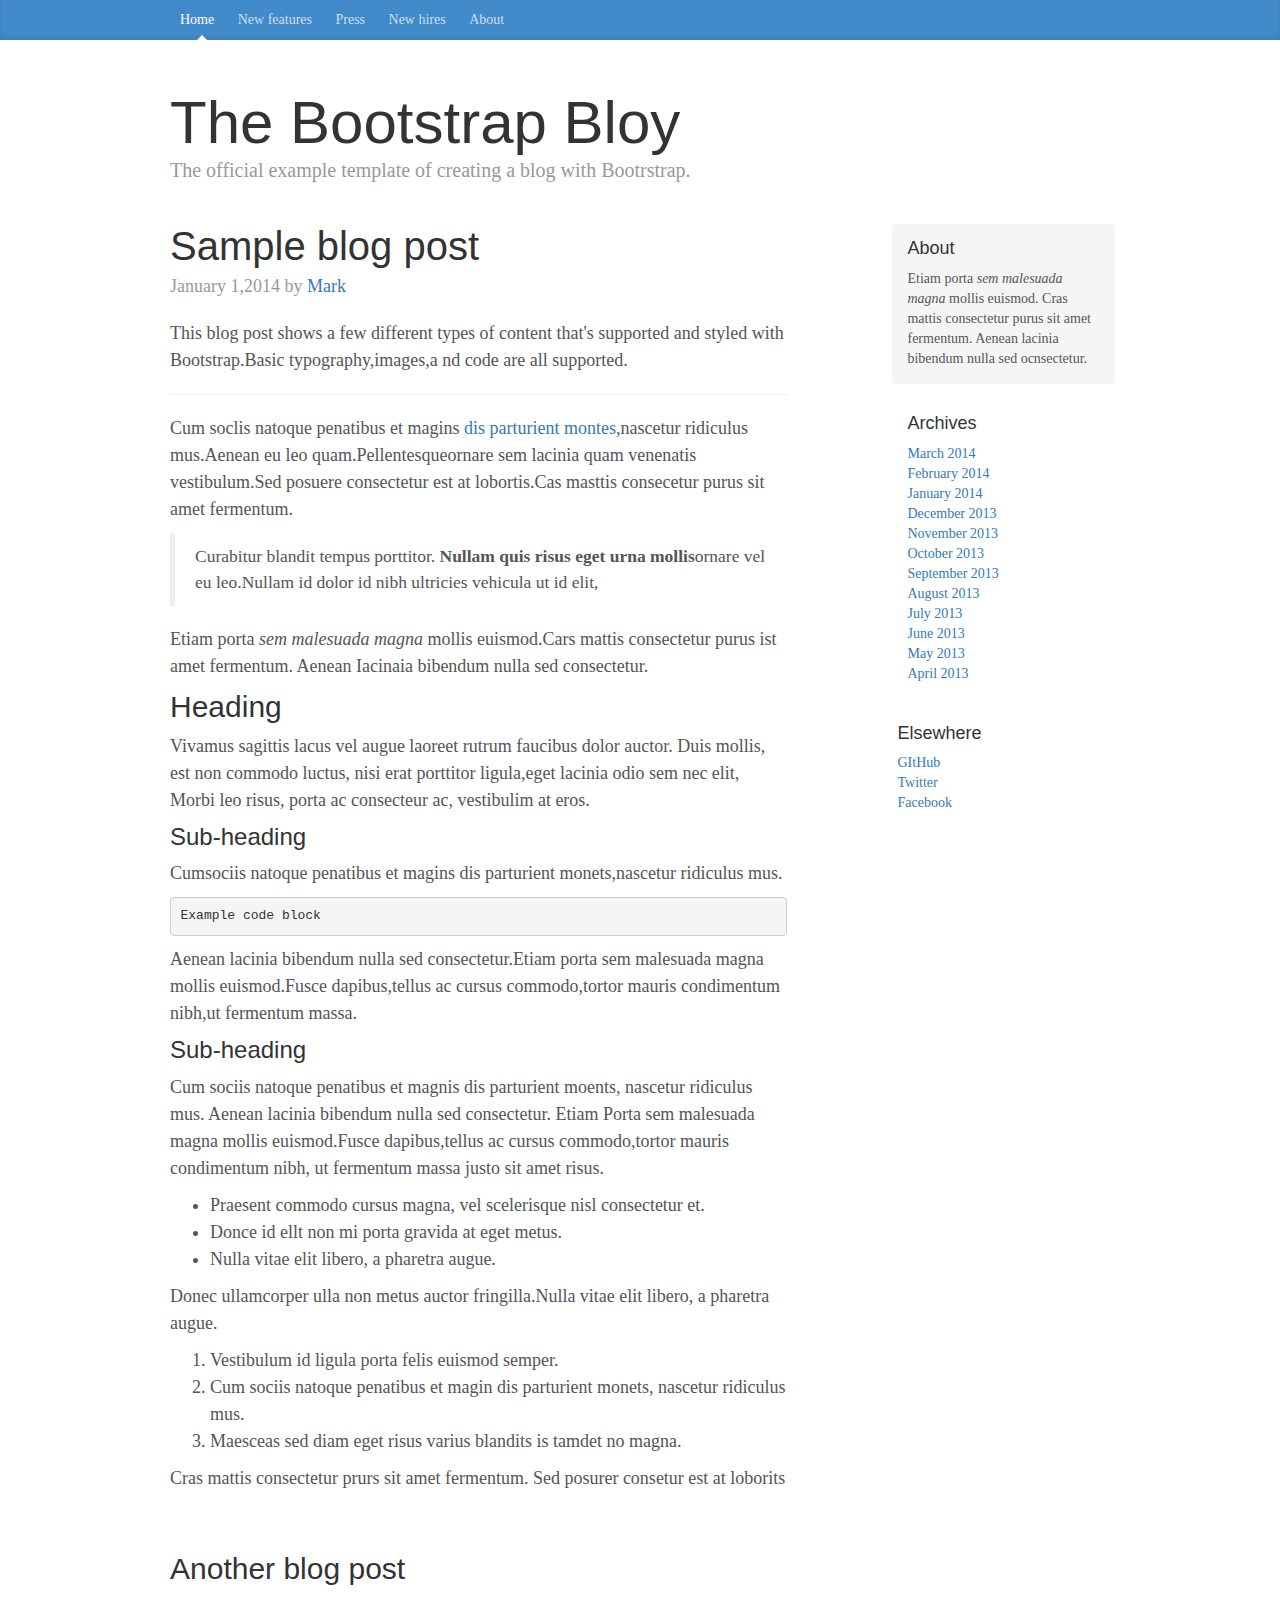
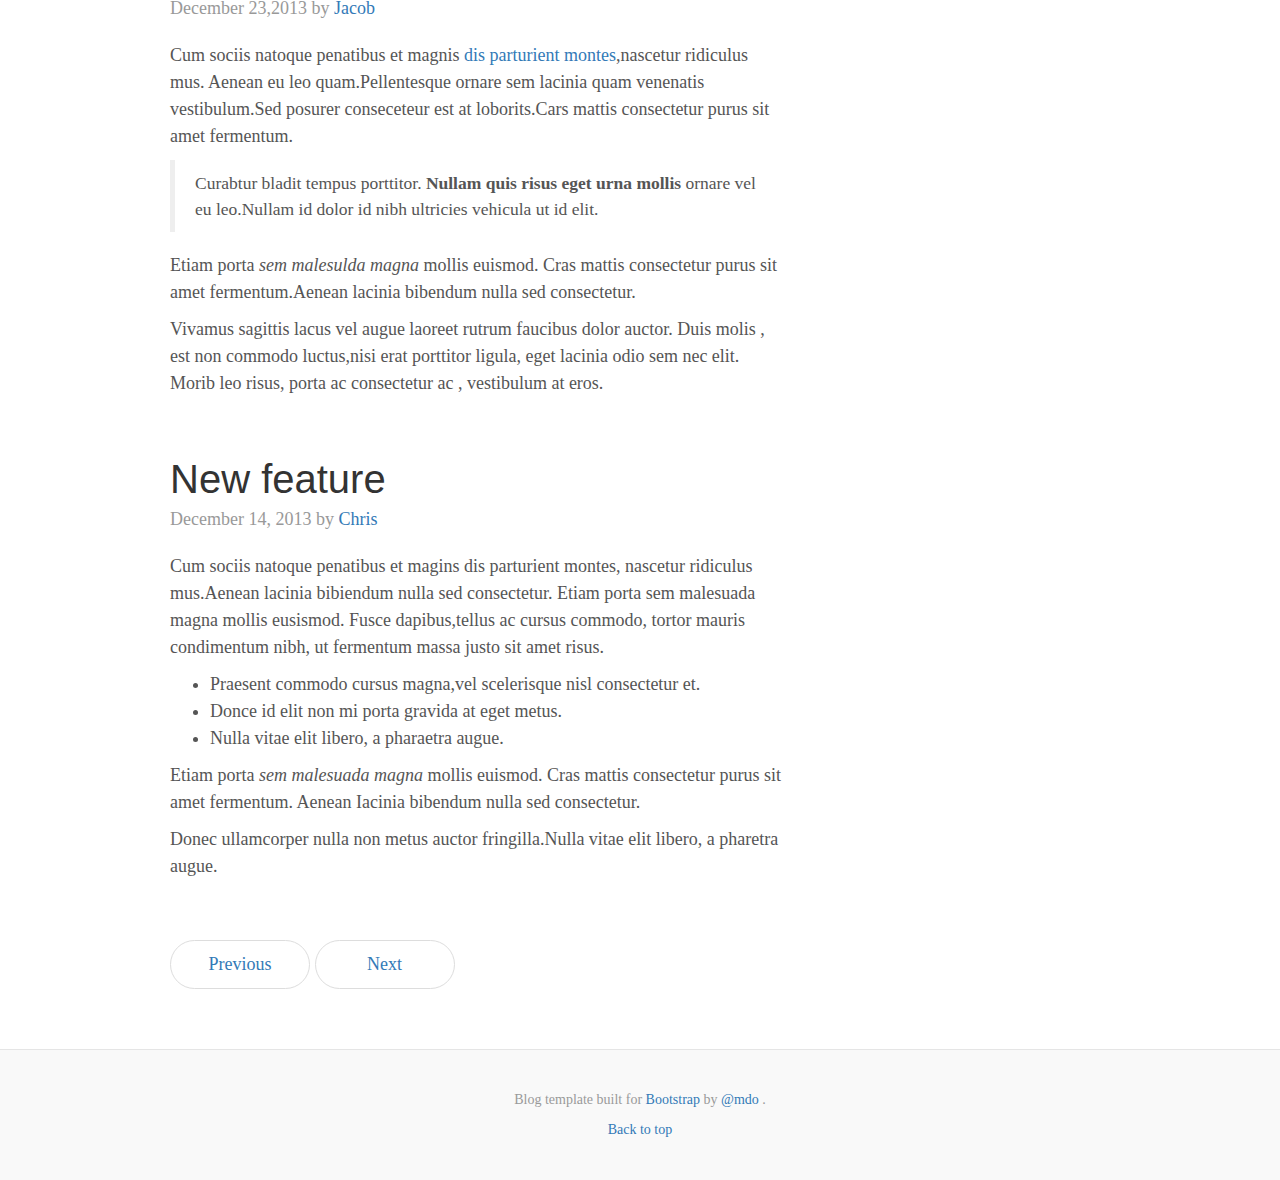
<file: blog/index.html>
<!DOCTYPE html>
<html lang="en">
	<head>
		<meta charset="utf-8">
		<meta http-equiv="X-UA-Compatible" content="IE=edge">
		<meta name="viewport" content="width=device-width, initial-scale=1">
		<meta name="description" content="">
		<meta name="author" content="">
		<title>BLog Template for Bootstrap</title>
		<!-- Bootstrap CSS -->
		<link href="../css/bootstrap.min.css" rel="stylesheet">
		<link rel="stylesheet" href="blog.css">
		<!-- HTML5 Shim and Respond.js IE8 support of HTML5 elements and media queries -->
		<!-- WARNING: Respond.js doesn't work if you view the page via file:// -->
		<!--[if lt IE 9]>
		<script src="https://oss.maxcdn.com/libs/html5shiv/3.7.0/html5shiv.js"></script>
		<script src="https://oss.maxcdn.com/libs/respond.js/1.4.2/respond.min.js"></script>
		<![endif]-->
	</head>
	<body>
		<div class="blog-masthead">
			<div class="container">
				<nav class="blog-nav">
					<a href="#" class="blog-nav-item active">Home</a>
					<a href="#" class="blog-nav-item">New features</a>
					<a href="#" class="blog-nav-item">Press</a>
					<a href="#" class="blog-nav-item">New hires</a>
					<a href="#" class="blog-nav-item">About</a>
				</nav>
			</div>
		</div>
		<div class="container">
			<div class="blog-header">
				<h1 class="blog-title">The Bootstrap Bloy</h1>
				<p class="lead blog-description">The official example template of creating a blog with Bootrstrap.</p>
			</div>
			
			<div class="row">
				<div class="col-sm-8 blog-main">
					<div class="blog-post">
						<h2 class="blog-post-title">Sample blog post</h2>
						<p class="blog-post-meta">January 1,2014 by <a href="#">Mark</a></p>
						<p>This blog post shows a few different types of content that's supported and styled with Bootstrap.Basic typography,images,a nd code are all supported.</p>
						<hr>
						<p>Cum soclis natoque penatibus et magins <a href="#">dis parturient montes</a>,nascetur ridiculus mus.Aenean eu leo quam.Pellentesqueornare sem lacinia quam venenatis vestibulum.Sed posuere consectetur est at lobortis.Cas masttis consecetur purus sit amet fermentum. </p>
						<blockquote>
							<p>Curabitur blandit tempus porttitor. <strong>Nullam quis risus eget urna mollis</strong>ornare vel eu leo.Nullam id dolor id nibh ultricies vehicula ut id elit,</p>
						</blockquote>
						<p>Etiam porta <em>sem malesuada magna</em> mollis euismod.Cars mattis consectetur purus ist amet fermentum. Aenean Iacinaia bibendum nulla sed consectetur.
						</p>
						<h2>Heading</h2>
						<p>Vivamus sagittis lacus vel augue laoreet rutrum faucibus dolor auctor. Duis mollis, est non commodo luctus, nisi erat porttitor ligula,eget lacinia odio sem nec elit, Morbi leo risus, porta ac consecteur ac, vestibulim at eros.</p>
						<h3>Sub-heading</h3>
						<p>Cumsociis natoque penatibus et magins dis parturient monets,nascetur ridiculus mus.</p>
					<pre><code>Example code block</code></pre>
					<p>Aenean lacinia bibendum nulla sed consectetur.Etiam porta sem malesuada magna mollis euismod.Fusce dapibus,tellus ac cursus commodo,tortor mauris condimentum nibh,ut fermentum massa.</p>
					<h3>Sub-heading</h3>
					<p>Cum sociis natoque penatibus et magnis dis parturient moents, nascetur ridiculus mus. Aenean lacinia bibendum nulla sed consectetur. Etiam Porta sem malesuada magna mollis euismod.Fusce dapibus,tellus ac cursus commodo,tortor mauris condimentum nibh, ut fermentum massa justo sit amet risus.</p>
					<ul>
						<li>Praesent commodo cursus magna, vel scelerisque nisl consectetur et.</li>
						<li>Donce id ellt non mi porta gravida at eget metus.</li>
						<li>Nulla vitae elit libero, a pharetra augue.</li>
					</ul>
					<p>Donec ullamcorper ulla non metus auctor fringilla.Nulla vitae elit libero, a pharetra augue.</p>
					<ol>
						<li>Vestibulum id ligula porta felis euismod semper.</li>
						<li>Cum sociis natoque penatibus et magin dis parturient monets, nascetur ridiculus mus.</li>
						<li>Maesceas sed diam eget risus varius blandits is tamdet no magna.</li>
					</ol>
					<p>Cras mattis consectetur prurs sit amet fermentum. Sed posurer consetur est at loborits</p>
					</div><!-- /.blog-post -->
					<div class="blog-post">
						<h2 class="blogpost-title">Another blog post</h2>
						<p class="blog-post-meta">
							December 23,2013 by <a href="#">Jacob</a>
						</p>
						<p>Cum sociis natoque penatibus et magnis <a href="#">dis parturient montes</a>,nascetur ridiculus mus. Aenean eu leo quam.Pellentesque ornare sem lacinia quam venenatis vestibulum.Sed posurer conseceteur est at loborits.Cars mattis consectetur purus sit amet fermentum.</p>
						<blockquote>
							<p>Curabtur bladit tempus porttitor. <strong>Nullam quis risus eget urna mollis</strong> ornare vel eu leo.Nullam id dolor id nibh ultricies vehicula ut id elit.</p>
						</blockquote>
						<p>Etiam porta <em>sem malesulda magna</em> mollis euismod. Cras mattis consectetur purus sit amet fermentum.Aenean lacinia bibendum nulla sed consectetur.</p>
						<p>Vivamus sagittis lacus vel augue laoreet rutrum faucibus dolor auctor. Duis molis , est non commodo luctus,nisi erat porttitor ligula, eget lacinia odio sem nec elit. Morib leo risus, porta ac consectetur ac , vestibulum at eros.</p>
						</div><!-- /.blog-post -->
						
						<div class="blog-post">
							<h2 class="blog-post-title">New feature</h2>
							<p class="blog-post-meta">
								December 14, 2013 by <a href="#">Chris</a>
							</p>
							<p>Cum sociis natoque penatibus et magins dis parturient montes, nascetur ridiculus mus.Aenean lacinia bibiendum nulla sed consectetur. Etiam porta sem malesuada magna mollis eusismod. Fusce dapibus,tellus ac cursus commodo, tortor mauris condimentum nibh, ut fermentum massa justo sit amet risus.</p>
							<ul>
								<li>Praesent commodo cursus magna,vel scelerisque nisl consectetur et.</li>
								<li>Donce id elit non mi porta gravida at eget metus.</li>
								<li>Nulla vitae elit libero, a pharaetra augue.</li>
							</ul>
							<p>Etiam porta <em>sem malesuada magna</em> mollis euismod. Cras mattis consectetur purus sit amet fermentum. Aenean Iacinia bibendum nulla sed consectetur.</p>
							<p>Donec ullamcorper nulla non metus auctor fringilla.Nulla vitae elit libero, a pharetra augue.</p>
							</div><!-- /.blog-post -->
							<nav>
								<ul class="pager">
									<li><a href="#">Previous</a></li>
									<li><a href="#">Next</a></li>
								</ul>
							</nav>
							</div><!-- /.blog-main -->
							<div class="col-sm-3 col-sm-offset-1 blog-sidebar">
								<div class="sidebar-module sidebar-module-inset">
									<h4>About</h4>
									<p>Etiam porta <em>sem malesuada magna</em> mollis euismod. Cras mattis consectetur purus sit amet fermentum. Aenean lacinia bibendum nulla sed ocnsectetur.</p>
								</div>
								
								<div class="sidebar-module">
									<h4>Archives</h4>
									<ol class="list-unstyled">
										<li><a href="#">March 2014</a></li>
										<li><a href="#">February 2014</a></li>
										<li><a href="#">January 2014</a></li>
										<li><a href="#">December 2013</a></li>
										<li><a href="#">November 2013</a></li>
										<li><a href="#">October 2013</a></li>
										<li><a href="#">September 2013</a></li>
										<li><a href="#">August 2013</a></li>
										<li><a href="#">July 2013</a></li>
										<li><a href="#">June 2013</a></li>
										<li><a href="#">May 2013</a></li>
										<li><a href="#">April 2013</a></li>
									</ol>
								</div>
								<div class="csidebar-module">
									<h4>Elsewhere</h4>
									<ol class="list-unstyled">
										<li><a href="#">GItHub</a></li>
										<li><a href="#">Twitter</a></li>
										<li><a href="#">Facebook</a></li>
									</ol>
								</div>
								</div><!-- /.blog-sidebar -->
								</div> <!-- /.row -->
								</div> <!-- /.container -->
								<footer class="blog-footer">
									<p>Blog template built for <a href="http://getbootstrap.com">Bootstrap</a> by <a href="https//twitter.com/mod">@mdo</a> .</p>
									<p><a href="#">Back to top</a></p>
								</footer>
								<!-- jQuery -->
								<!-- Bootstrap JavaScript -->
								<script src="../js/jquery.js"></script>
								<script src="../js/bootstrap.min.js"></script>
							</body>
						</html>
</file>
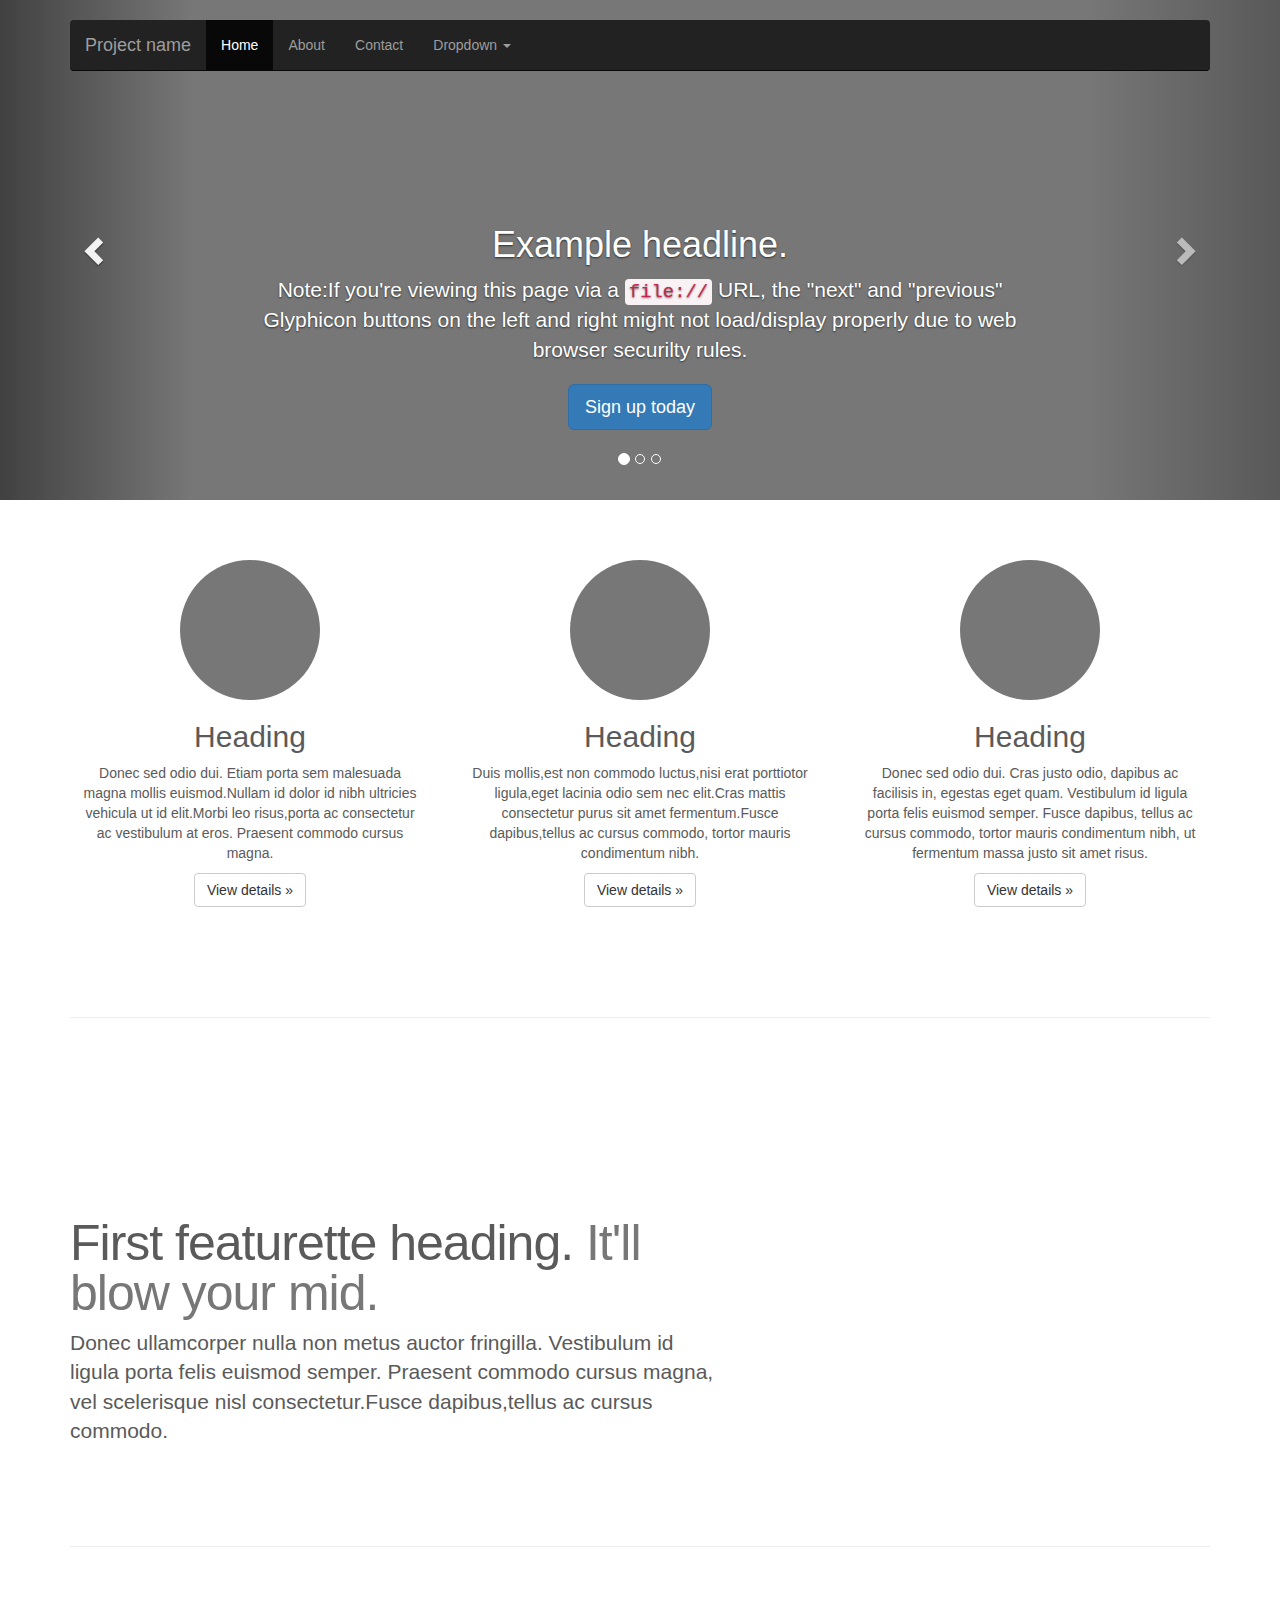
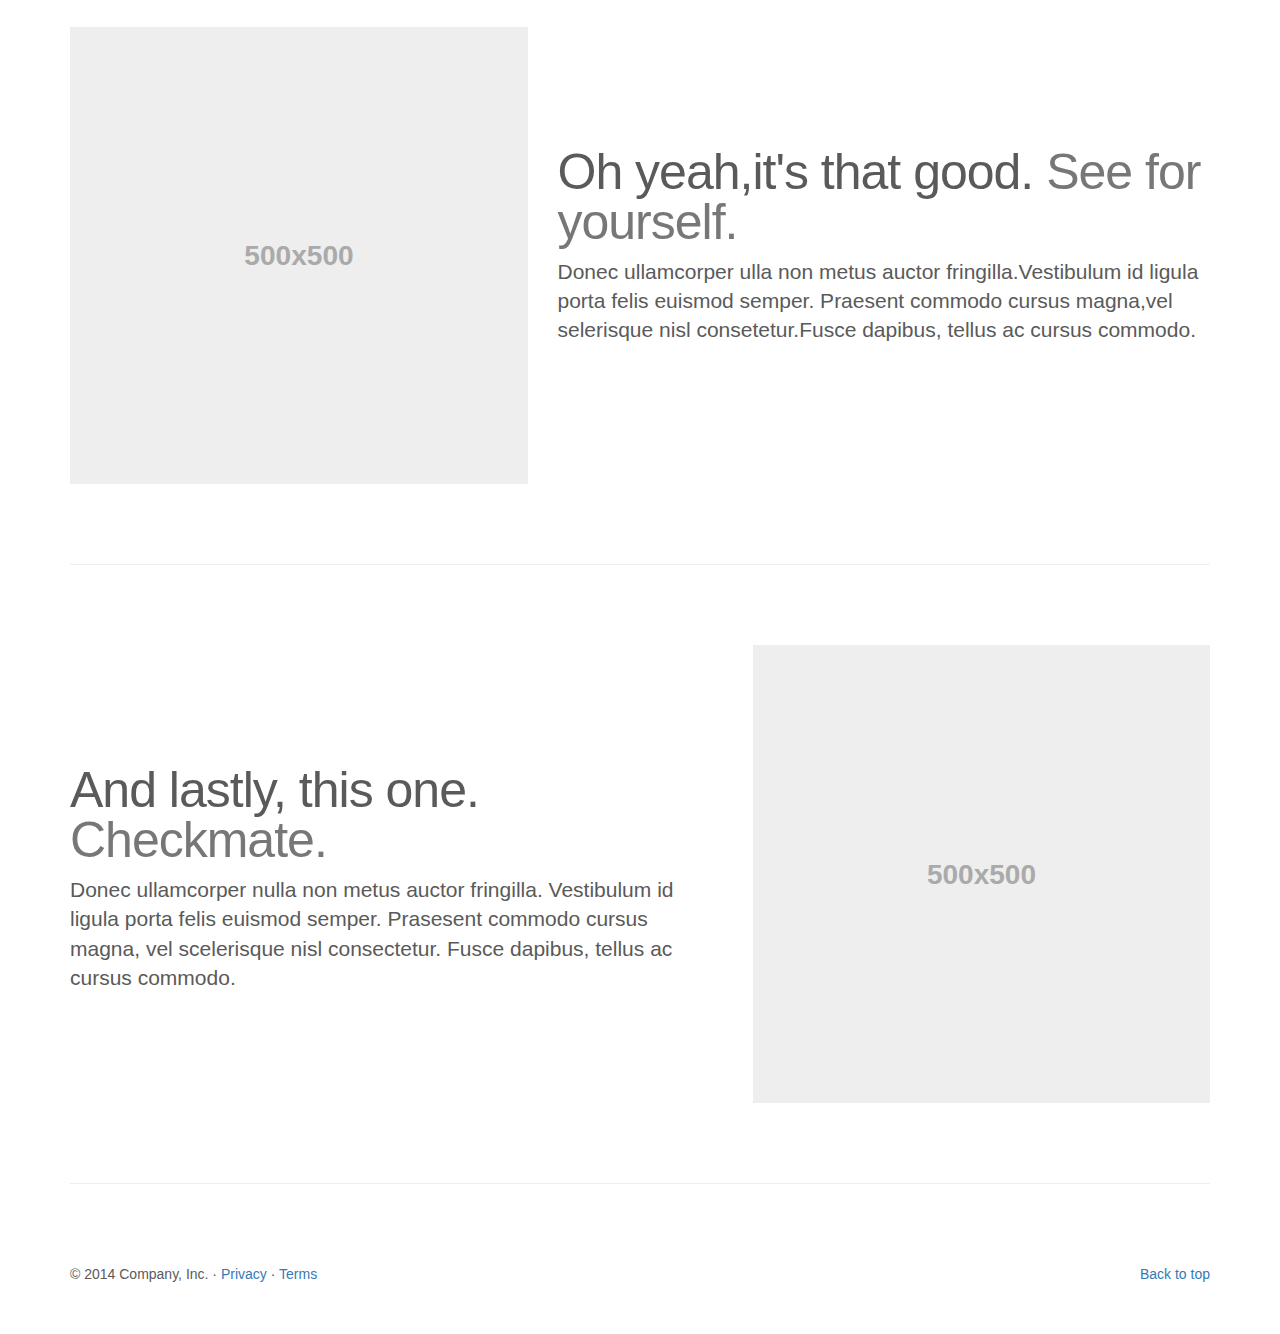
<file: carousel/index.html>
<!DOCTYPE html>
<html>
<head>
	<meta charset="utf-8">
	<meta http-equiv="X-UA-Compatible" content="IE=edge">
	<meta name="viewport" content="width=device-width, initial-scale=1">
	<meta name="description" content="">
	<meta name="author" content="">

	<title>Carousel Template for Bootstrap</title>
	<link rel="stylesheet" href="../css/bootstrap.min.css">
	<link rel="stylesheet" href="carousel.css">
</head>
<body>
	<div class="navbar-wrapper">
		<div class="container">
			<nav class="navbar navbar-inverse navbar-static-top">
				<div class="container">
					<div class="navbar-header">
						<buttom type="button" class="navbar-toggle collapsed" data-toggle="collapse" data-target="#navbar" aria-expanded="false" aria-controls="navbar">
							<span class="sr-only">Toggle navigation</span>
							<span class="icon-bar"></span>
							<span class="icon-bar"></span>
							<span class="icon-bar"></span>
						</buttom>
						<a href="#" class="navbar-brand">Project name</a>
					</div>
					<div id="navbar" class="navbar-collapse collapse">
						<ul class="nav navbar-nav">
							<li class="active"><a href="#">Home</a></li>
							<li><a href="#about">About</a></li>
							<li><a href="#contact">Contact</a></li>
							<li class="dropdown">
								<a href="#" class="dropdown-toggle" data-toggle="dropdown" role="button" aria-expanded="false">Dropdown <span class="caret"></span></a>
								<ul class="dropdown-menu" role="menu">
									<li><a href="#">Action</a></li>
									<li><a href="#">Another action</a></li>
									<li><a href="#">Something else here</a></li>
									<li class="divider"></li>
									<li class="dropdown-header">Nav header</li>
									<li><a href="#">Nav header</a></li>
									<li><a href="#">Separated link</a></li>
									<li><a href="#">One more separated link</a></li>
								</ul>

							</li>
						</ul>
					</div>
				</div>
			</nav>
		</div>
	</div>
	<!-- Carousel
	============================================================= -->
	<div id="myCarousel" class="carousel slide" data-ride="carousel">
		<ol class="carousel-indicators">
			<li data-target="#myCarousel" data-slide-to="1" class=active></li>
			<li data-target="#myCarousel" data-slide-to="2"></li>
			<li data-target="#myCarousel" data-slide-to="3"></li>
		</ol>
		<div class="carousel-inner" role="listbox">
			<div class="item active">
				<img src="[data-uri]" alt="First slide" class="first-slide">
			<div class="container">
				<div class="carousel-caption">
					<h1>Example headline.</h1>
					<p>Note:If you're viewing this page via a <code>file://</code> URL, the "next" and "previous" Glyphicon buttons on the left and right might not load/display properly due to web browser securilty rules.</p>
					<p><a href="#" class="btn btn-lg btn-primary" role="button">Sign up today</a></p>
				</div>
			</div>
			</div>
			<div class="item">
				<img src="[data-uri]" alt="Second slide" class="second-slide" >
				<div class="container">
					<div class="carousel-caption">
						<h1>Another example headline.</h1>
						<p>Cras justo odio, dapibus ac facilisis in,egestas eget quam.Donec id elit non mi porta gravida at eget metus.Nullam id dolor id nibh ultricies vehicula ut id elit.</p>
						<p><a href="#" class="btn btn-lg btn-primary" role="button">Learn more</a></p>
					</div>
				</div>
			</div>
			<div class="item">
				<img src="[data-uri]" alt="Third slide" class="third-slide">
				<div class="container">
					<div class="carousel-caption">
						<h1>One more for good measure.</h1>
						<p>Cras justo odio, dapibus ac facilisis in ,egestas eget quam.Donec id elit non mi porta gravida at eget metus.Nullam id dolor id nibh ultricies vehicula ut id elit.</p>
						<p><a href="#" class="btn btn-lg btn-primary" role="button">Browse gallery</a></p>
					</div>
				</div>
			</div>
		</div>
		<a href="#myCarousel" class="left carousel-control" role="button" data-slide="prev"><span class="glyphicon glyphicon-chevron-left" aria-hidden="true"></span><span class="sr-only">Previous</span></a>
		<a href="#myCarousel" class="right carousel-control" role="button" data-slide="next"><span class="glyphicon glyphicon-chevron-right" aria-hidden="true"></span><span class="sr-only">Next</span></a>
	</div><!-- /.carousel -->
	<!-- Marketing messaging and featurettes
	=================================================== -->
	<!-- Wrap the rest of the page in another container to center all the content. -->
	<div class="container marketing">
		<div class="row">
			<div class="col-lg-4">
				<img src="[data-uri]" alt="Generic placeholder image" class="img-circle" width="140" height="140">
				<h2>Heading</h2>
				<p>Donec sed odio dui. Etiam porta sem malesuada magna mollis euismod.Nullam id dolor id nibh ultricies vehicula ut id elit.Morbi leo risus,porta ac consectetur ac vestibulum at eros. Praesent commodo cursus magna.</p>
				<p><a href="#" class="btn btn-default" role="button">View details &raquo;</a></p>
			</div><!-- /.col-lg-4 -->
			<div class="col-lg-4">
				<img src="[data-uri]" alt="Generic placeholder image" class="img-circle" width="140" height="140">
				<h2>Heading</h2>
				<p>Duis mollis,est non commodo luctus,nisi erat porttiotor ligula,eget lacinia odio sem nec elit.Cras mattis consectetur purus sit amet fermentum.Fusce dapibus,tellus ac cursus commodo, tortor mauris condimentum nibh.</p>
				<p><a href="#" class="btn btn-default" role="button">View details &raquo;</a></p>
			</div><!-- /.col-lg-4 -->
			<div class="col-lg-4">
				<img src="[data-uri]" alt="Generic placeholder image" class="img-circle" width="140" height="140">
				<h2>Heading</h2>
				<p>Donec sed odio dui. Cras justo odio, dapibus ac facilisis in, egestas eget quam. Vestibulum id ligula porta felis euismod semper. Fusce dapibus, tellus ac cursus commodo, tortor mauris condimentum nibh, ut fermentum massa justo sit amet risus.</p>
				<p><a href="#" class="btn btn-default" role="button">View details &raquo;</a></p>
			</div><!-- /.col-lg-4 -->
		</div><!-- /.row -->
		<!-- START THE FEATURETTES -->
		<hr class="featurette-divider">
		 <div class="row featurette">
		 	<div class="col-md-7">
		 		<h2 class="featurette-heading">
		 			First featurette heading. <span class="text-muted">It'll blow your mid.</span>
		 		</h2>
		 		<p class="lead">Donec ullamcorper nulla non metus auctor fringilla. Vestibulum id ligula porta felis euismod semper. Praesent commodo cursus magna, vel scelerisque nisl consectetur.Fusce dapibus,tellus ac cursus commodo.</p>
		 	</div>
		 </div>
		 <hr class="featurette-divider">
		 <div class="row featurette">
		 	<div class="col-md-7 col-md-push-5">
		 		<h2 class="featurette-heading">
		 			Oh yeah,it's that good. <span class="text-muted">See for yourself.</span>
		 		</h2>
		 		<p class="lead">Donec ullamcorper ulla non metus auctor fringilla.Vestibulum id ligula porta felis euismod semper. Praesent commodo cursus magna,vel selerisque nisl consetetur.Fusce dapibus, tellus ac cursus commodo.</p>
		 	</div>
		 	<div class="col-md-5 col-md-pull-7"><img  alt="Generic placeholder image" class="featurette-image img-responsive center-block" data-src="holder.js/500x500/auto"></div>
		 </div>
		 <hr class="featurette-divider">
		 <div class="row featurette">
		 	<div class="col-md-7">
		 		<h2 class="featurette-heading">
		 			And lastly, this one. <span class="text-muted">Checkmate.</span>
		 		</h2>
		 		<p class="lead">Donec ullamcorper nulla non metus auctor fringilla. Vestibulum id ligula porta felis euismod semper. Prasesent commodo cursus magna, vel scelerisque nisl consectetur. Fusce dapibus, tellus ac cursus commodo.</p>
		 	</div>
		 	<div class="col-md-5"><img src="" alt="Generic placeholder image" class="featurette-image img-responsive center-block" data-src="holder.js/500x500/auto"></div>
		 </div>
		 <hr class="featurette-divider">

		 <!-- /END THE FEATURETTES -->

		 <!-- FOOTER -->
		 <footer>
		 	<p class="pull-right"><a href="#">Back to top</a></p>
		 	<p>
		 		&copy; 2014 Company, Inc. &middot; <a href="#">Privacy</a> &middot; <a href="#">Terms</a>	
		 	</p>
		 </footer>
	</div><!-- /.container -->
	<script src="../js/jquery.js"></script>
	<script src="../js/bootstrap.min.js"></script>
	<script src="../js/vendor/holder.js"></script>

</body>
</html>
</file>
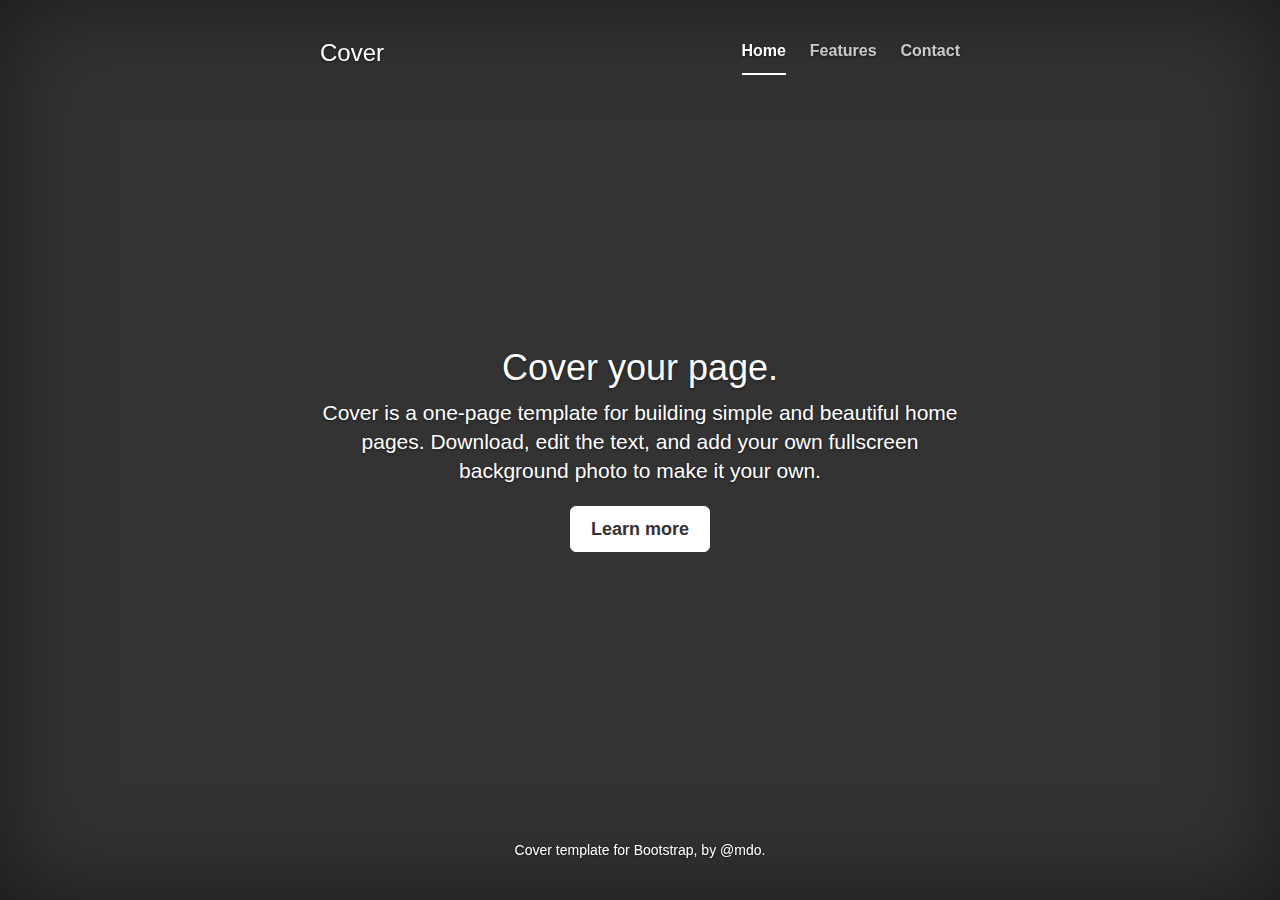
<file: cover/index.html>
<!DOCTYPE html>
<html lang="en">
	<head>
		<meta charset="utf-8">
		<meta http-equiv="X-UA-Compatible" content="IE=edge">
		<meta name="viewport" content="width=device-width, initial-scale=1">
		<title>Cover Template for Bootstrap</title>

		<!-- Bootstrap CSS -->
		<link href="../css/bootstrap.min.css" rel="stylesheet">
		<link href="cover.css" rel="stylesheet">

	 
	</head>
	<body 
		<div class="site-wrapper">
			<div class="site-wrapper-inner">
				<div class="cover-container">
					<div class="masthead clerfix">
						<div class="inner">
							<h3 class="masthead-brand">Cover</h3>
							<nav>
								<ul class="nav masthead-nav">
									<li class="active"><a href="#">Home</a></li>
									<li><a href="#">Features</a></li>
									<li><a href="#">Contact</a></li>
								</ul>
							</nav>
						</div>
					</div>
					<div class="inner cover">
						<h1 class="cover-heading">Cover your page.</h1>
						<p class="lead">Cover is a one-page template for building simple and beautiful home pages. Download, edit the text, and add your own fullscreen background photo to make it your own.</p>
						<p class="lead"><a href="#" class="btn btn-lg btn-default">Learn more</a></p>
					</div>
					<div class="mastfoot">
						<div class="inner">
							<p>Cover template for <a href="http://getbootstrap.com">Bootstrap</a>, by <a href="https://twitter.com/mdo">@mdo</a>.
							</p>
						</div>
					</div>
				</div>
			</div>
		</div>

		<!-- jQuery -->
		<script src="../js/jquery.js"></script>
		<!-- Bootstrap JavaScript -->
		<script src="../js/bootstrap.min.js"></script>
	</body>
</html>
</file>
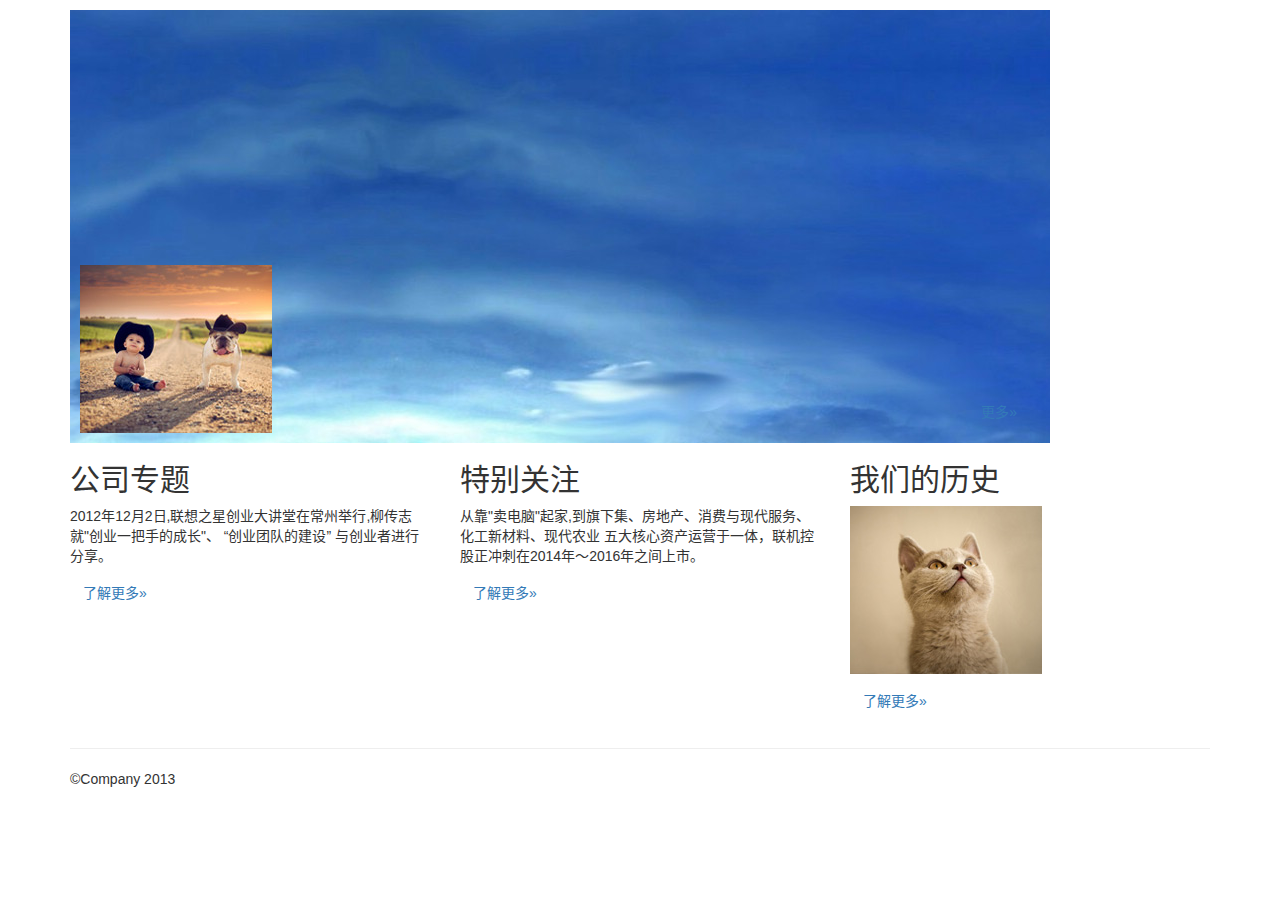
<file: training1/index.html>
<!doctype html>
<html lang="zh-cn">
<head>
    <meta charset="UTF-8">
    <title>Document</title>
	<link rel="stylesheet" href="css/bootstrap.min.css"/>
	<style>
		div.hero-unit{
			background:url("img/bg.jpg") no-repeat;
			height: 433px;
			width: 980px;
			position: relative;
			padding: 0;
			margin: 0;
			border-color: gray;
		}
		div.hero-unit h1{
			display:none;
		}
		div.hero-unit .banner{
			position: absolute;
			bottom: 0;
			left: 10px;

		}
		div.hero-unit .btn{
			position: absolute;
			bottom: 14px;
			right: 20px;
		}
	</style>
</head>
<body>
<div class="container">
	<div class="hero-unit">
		<h1>联机控股</h1>

		<p class="banner"><img src="img/bg2.jpg" alt=""/></p>

		<p><a class="btn" href="#">更多&raquo;</a></p>
	</div>
	<div class="row">
		<div class="col-md-4">
			<h2>公司专题</h2>

			<p>2012年12月2日,联想之星创业大讲堂在常州举行,柳传志就"创业一把手的成长"、
				“创业团队的建设” 与创业者进行分享。
			</p>

			<p><a class="btn" href="#">了解更多&raquo;</a></p>
		</div>
		<div class="col-md-4">
			<h2>特别关注</h2>
			<p>从靠"卖电脑"起家,到旗下集、房地产、消费与现代服务、化工新材料、现代农业
				五大核心资产运营于一体，联机控股正冲刺在2014年～2016年之间上市。
			</p>
			<p><a class="btn" href="#">了解更多&raquo;</a></p>
		</div>
		<div class="col-md-4">
			<h2>我们的历史</h2>

			<p>
				<img src="img/bg1.jpg" alt=""/>
			</p>
			<p><a class="btn" href="">了解更多&raquo;</a></p>
		</div>
	</div>
	<hr/>
	<footer>
		<p>&copy;Company 2013</p>
	</footer>
	
	
</div>












<script src="js/jquery.js"></script>
<script src="js/bootstrap.min.js"></script>
</body>
</html>
</file>
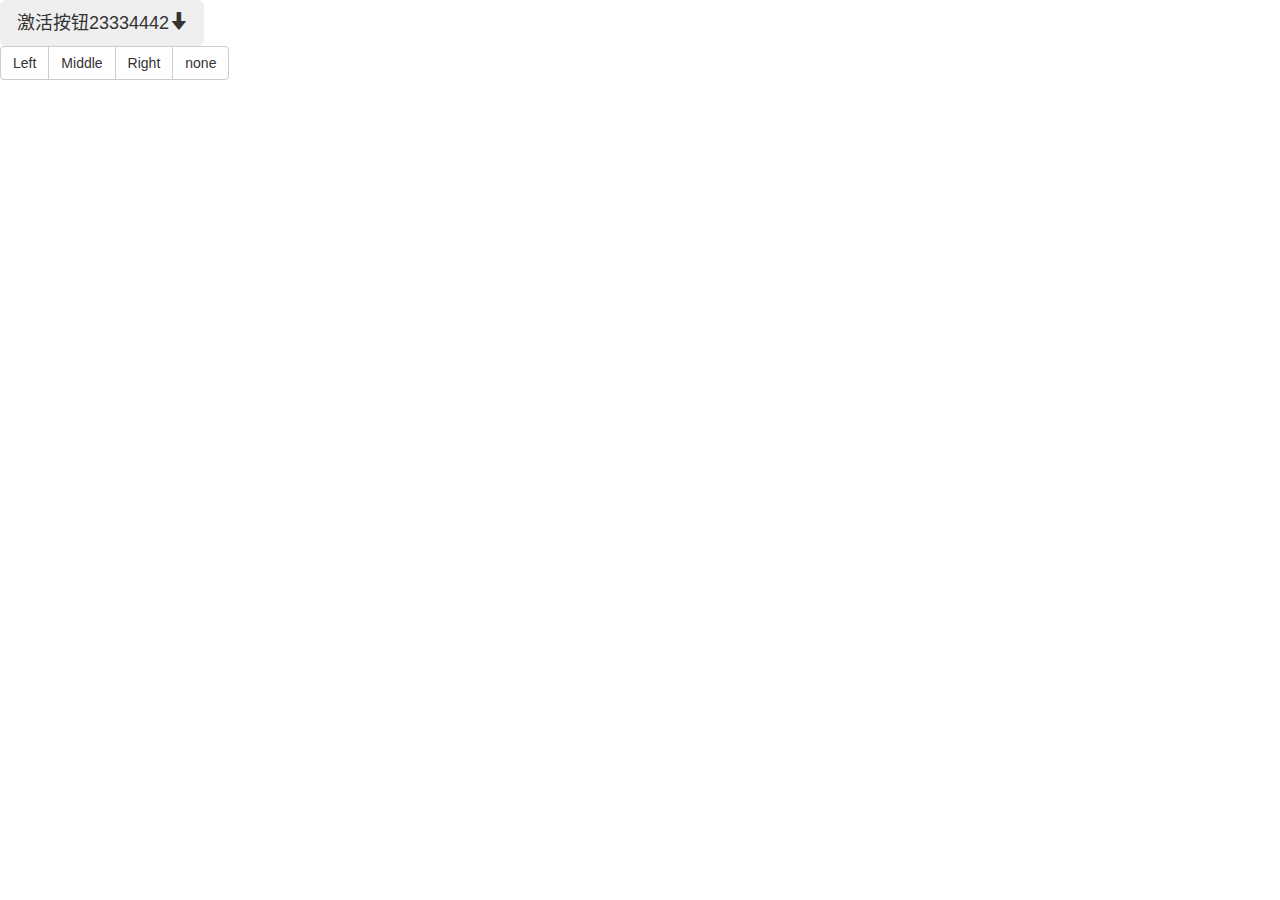
<file: training2/index.html>
<!doctype html>
<html lang="zh-cn">
<head>
    <meta charset="UTF-8">
    <title>Document</title>
    <script src="js/jquery.js"></script>
    <script src="js/bootstrap.min.js"></script>
    <link rel="stylesheet" href="css/bootstrap.min.css"/>
</head>
<body>
<div class="dropdown">

    <button type="button" class="btn btn-lg" data-toggle="dropdown" aria-label="Left Align">
        激活按钮23334442<span class="glyphicon  glyphicon-arrow-down" aria-hidden="true"></span>
    </button>
    <ul class="dropdown-menu  ">
        <div class="dropdown-header"> MenuGroup</div>

        <li>
            <a href="#" class="disabled">菜单2</a>
            <a href="#">菜单1</a>

            <div class="dropdown-header"> MenuGroup</div>
            <a href="#">菜单3</a>
        </li>
    </ul>
</div>
<div class="btn-group">
        <button type="button" class="btn btn-default"> Left</button>
        <button type="button" class="btn btn-default"> Middle</button>
        <button type="button" class="btn btn-default"> Right</button>    
        <button type="button" class="btn  btn-default">none</button>
</div>                  

</body>
</html>
</file>
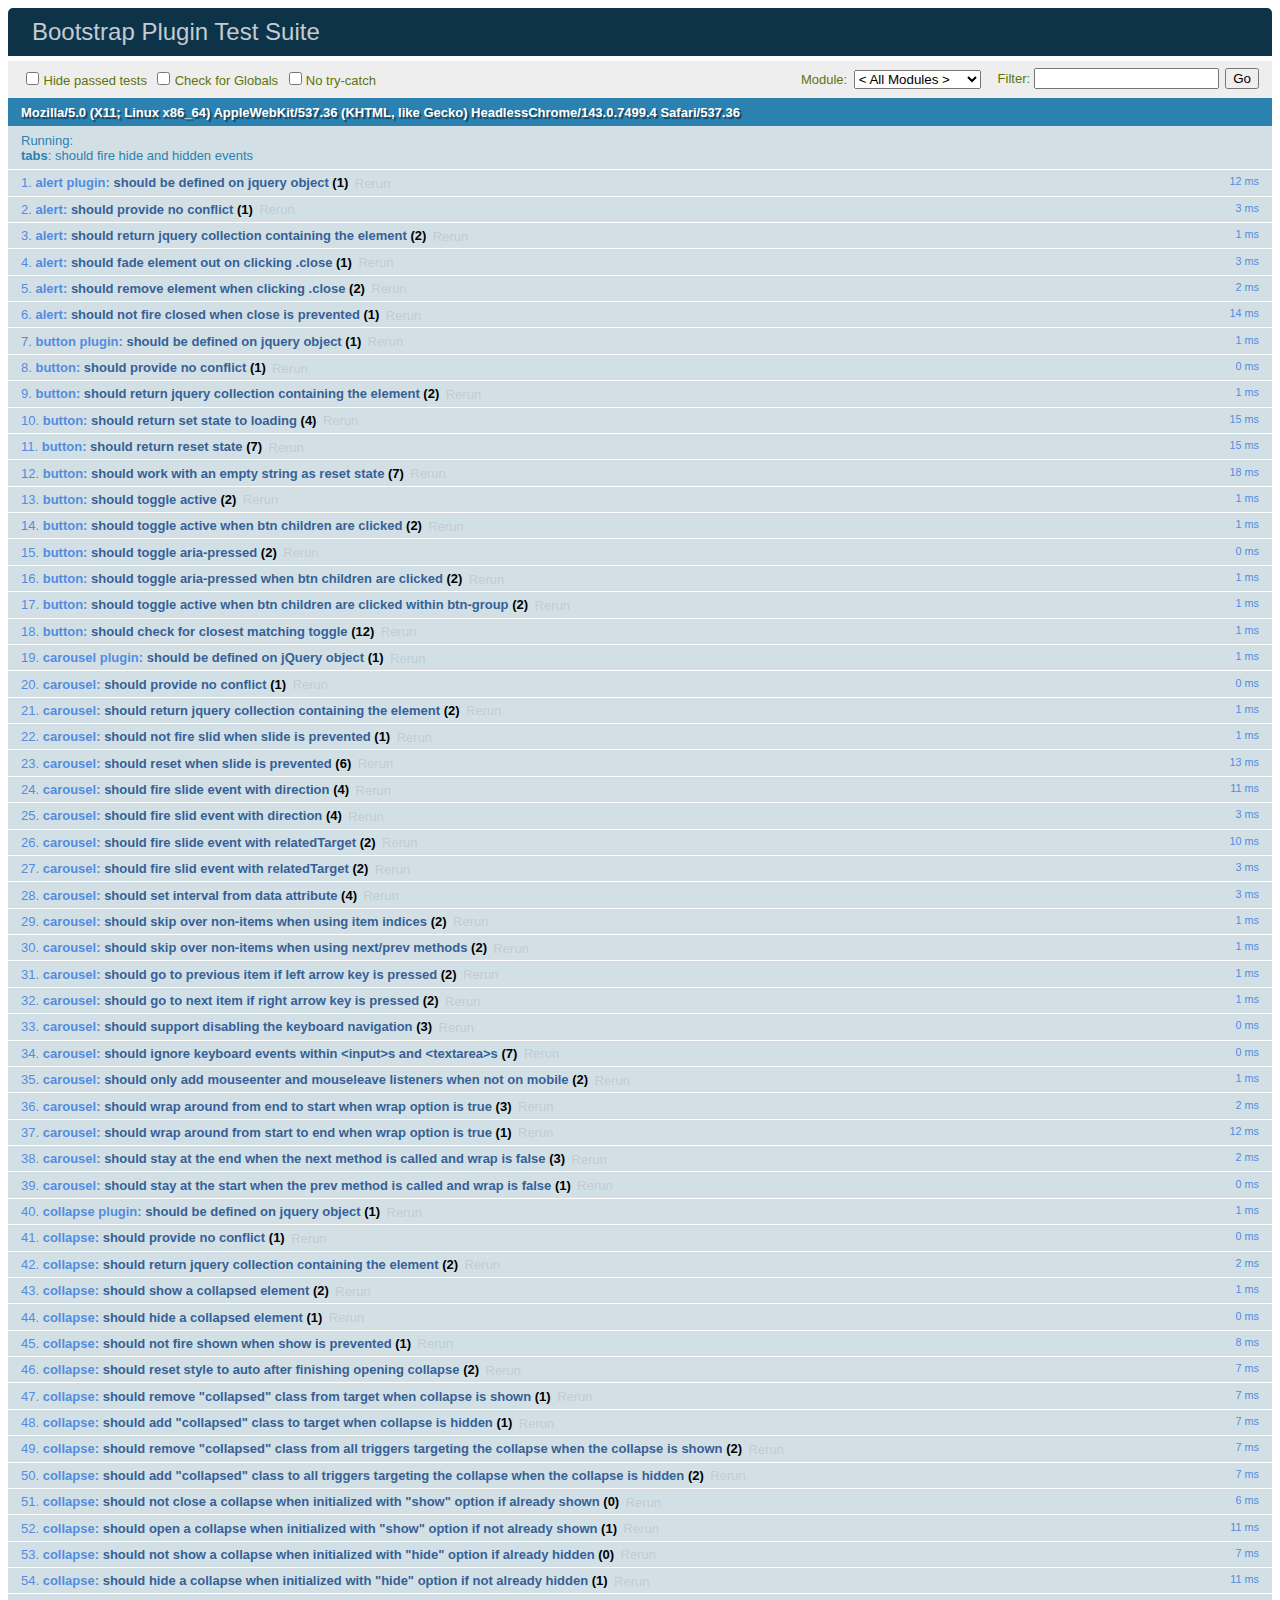
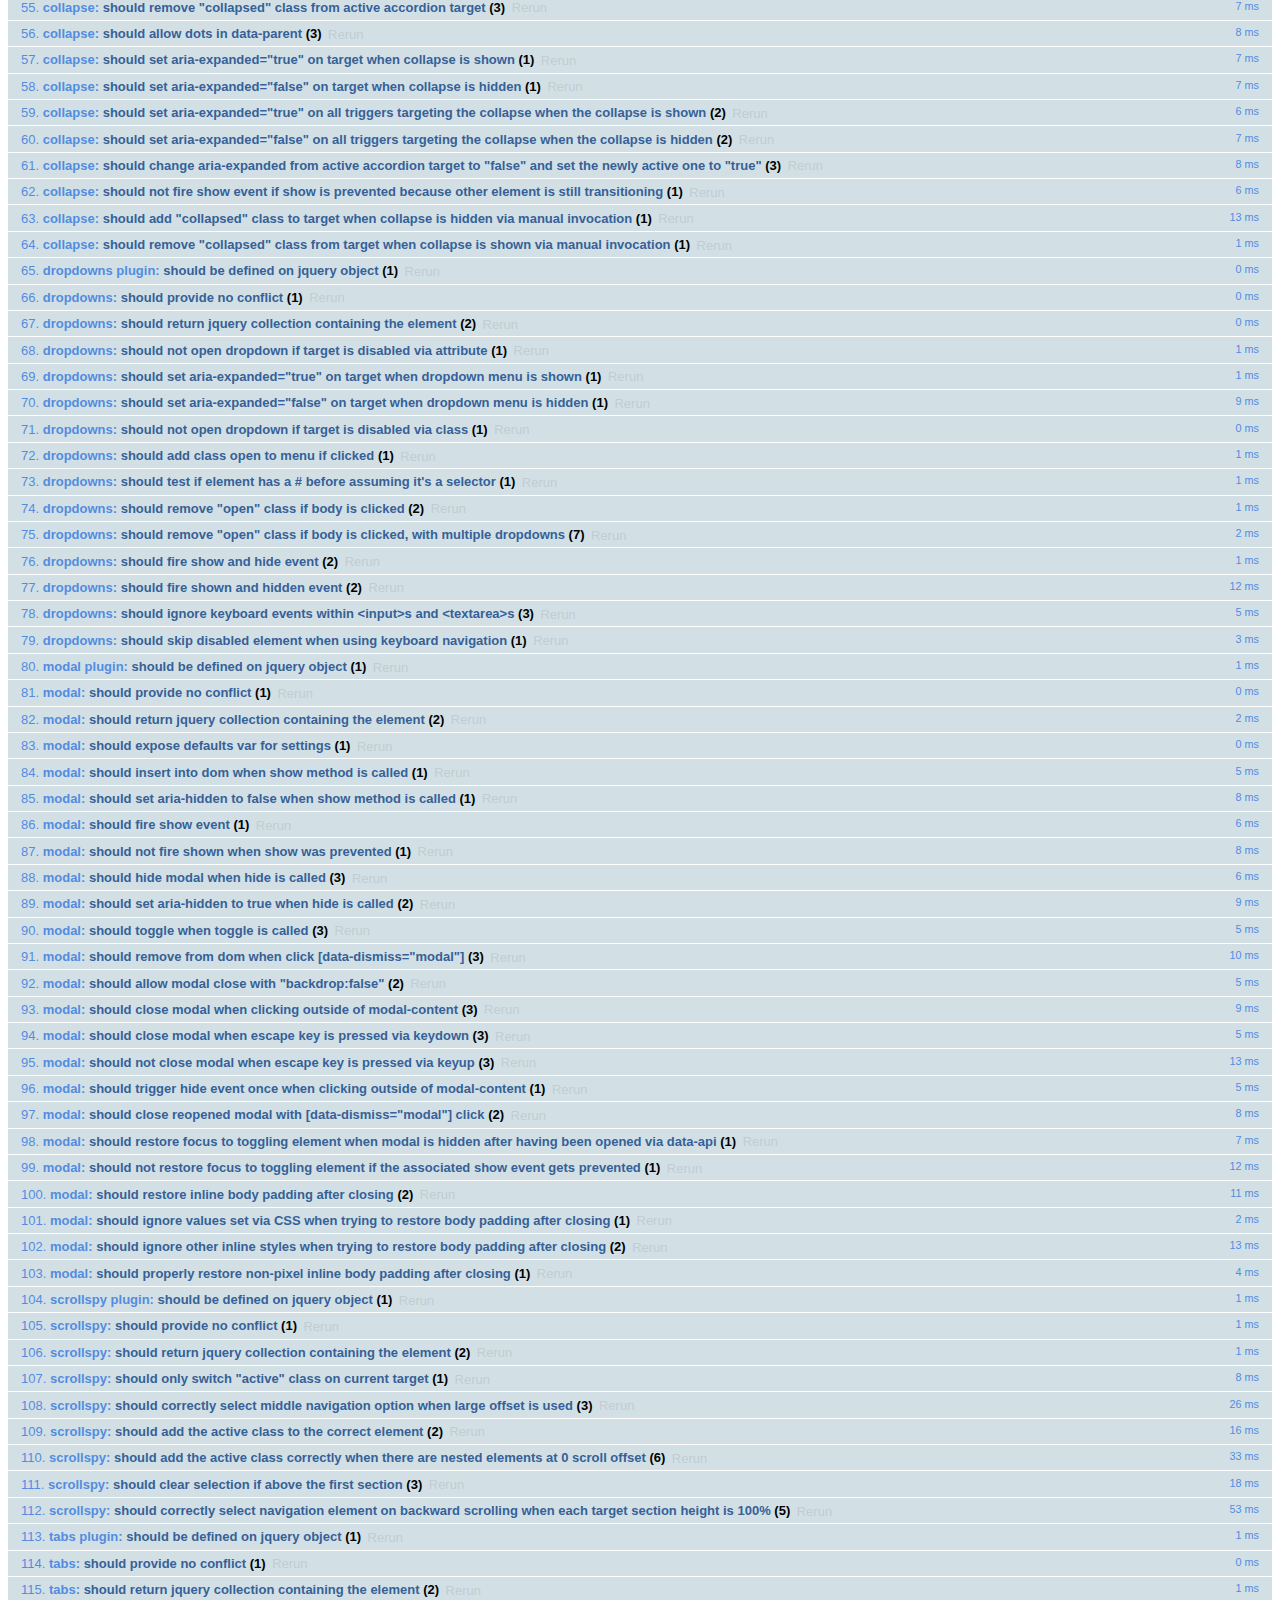
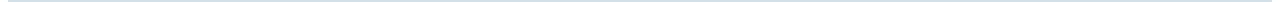
<file: training3/bootstrap-3.3.4/js/tests/index.html>
<!DOCTYPE html>
<html>
  <head>
    <meta charset="utf-8">
    <title>Bootstrap Plugin Test Suite</title>
    <meta name="viewport" content="width=device-width, initial-scale=1">

    <!-- jQuery -->
    <script src="vendor/jquery.min.js"></script>
    <script>
      // Disable jQuery event aliases to ensure we don't accidentally use any of them
      (function () {
        var eventAliases = [
          'blur',
          'focus',
          'focusin',
          'focusout',
          'load',
          'resize',
          'scroll',
          'unload',
          'click',
          'dblclick',
          'mousedown',
          'mouseup',
          'mousemove',
          'mouseover',
          'mouseout',
          'mouseenter',
          'mouseleave',
          'change',
          'select',
          'submit',
          'keydown',
          'keypress',
          'keyup',
          'error',
          'contextmenu',
          'hover',
          'bind',
          'unbind',
          'delegate',
          'undelegate'
        ]
        for (var i = 0; i < eventAliases.length; i++) {
          $.fn[eventAliases[i]] = undefined
        }
      })()
    </script>

    <!-- QUnit -->
    <link rel="stylesheet" href="vendor/qunit.css" media="screen">
    <script src="vendor/qunit.js"></script>
    <script>
      // See https://github.com/axemclion/grunt-saucelabs#test-result-details-with-qunit
      var log = []
      // Require assert.expect in each test.
      QUnit.config.requireExpects = true
      QUnit.done(function (testResults) {
        var tests = []
        for (var i = 0, len = log.length; i < len; i++) {
          var details = log[i]
          tests.push({
            name: details.name,
            result: details.result,
            expected: details.expected,
            actual: details.actual,
            source: details.source
          })
        }
        testResults.tests = tests

        window.global_test_results = testResults
      })

      QUnit.testStart(function (testDetails) {
        $(window).scrollTop(0)
        QUnit.log(function (details) {
          if (!details.result) {
            details.name = testDetails.name
            log.push(details)
          }
        })
      })

      // Cleanup
      QUnit.testDone(function () {
        $('#qunit-fixture').empty()
        $('#modal-test, .modal-backdrop').remove()
      })

      // Display fixture on-screen on iOS to avoid false positives
      if (/iPhone|iPad|iPod/.test(navigator.userAgent)) {
        QUnit.begin(function() {
          $('#qunit-fixture').css({ top: 0, left: 0 })
        })

        QUnit.done(function () {
          $('#qunit-fixture').css({ top: '', left: '' })
        })
      }

      // Disable deprecated global QUnit method aliases in preparation for QUnit v2
      (function () {
        var methodNames = [
          'async',
          'asyncTest',
          'deepEqual',
          'equal',
          'expect',
          'module',
          'notDeepEqual',
          'notEqual',
          'notPropEqual',
          'notStrictEqual',
          'ok',
          'propEqual',
          'push',
          'start',
          'stop',
          'strictEqual',
          'test',
          'throws'
        ];
        for (var i = 0; i < methodNames.length; i++) {
          var methodName = methodNames[i];
          window[methodName] = undefined;
        }
      })();
    </script>

    <!-- Plugin sources -->
    <script>$.support.transition = false</script>
    <script src="../../js/alert.js"></script>
    <script src="../../js/button.js"></script>
    <script src="../../js/carousel.js"></script>
    <script src="../../js/collapse.js"></script>
    <script src="../../js/dropdown.js"></script>
    <script src="../../js/modal.js"></script>
    <script src="../../js/scrollspy.js"></script>
    <script src="../../js/tab.js"></script>
    <script src="../../js/tooltip.js"></script>
    <script src="../../js/popover.js"></script>
    <script src="../../js/affix.js"></script>

    <!-- Unit tests -->
    <script src="unit/alert.js"></script>
    <script src="unit/button.js"></script>
    <script src="unit/carousel.js"></script>
    <script src="unit/collapse.js"></script>
    <script src="unit/dropdown.js"></script>
    <script src="unit/modal.js"></script>
    <script src="unit/scrollspy.js"></script>
    <script src="unit/tab.js"></script>
    <script src="unit/tooltip.js"></script>
    <script src="unit/popover.js"></script>
    <script src="unit/affix.js"></script>

  </head>
  <body>
    <div id="qunit-container">
      <div id="qunit"></div>
      <div id="qunit-fixture"></div>
    </div>
  </body>
</html>
</file>
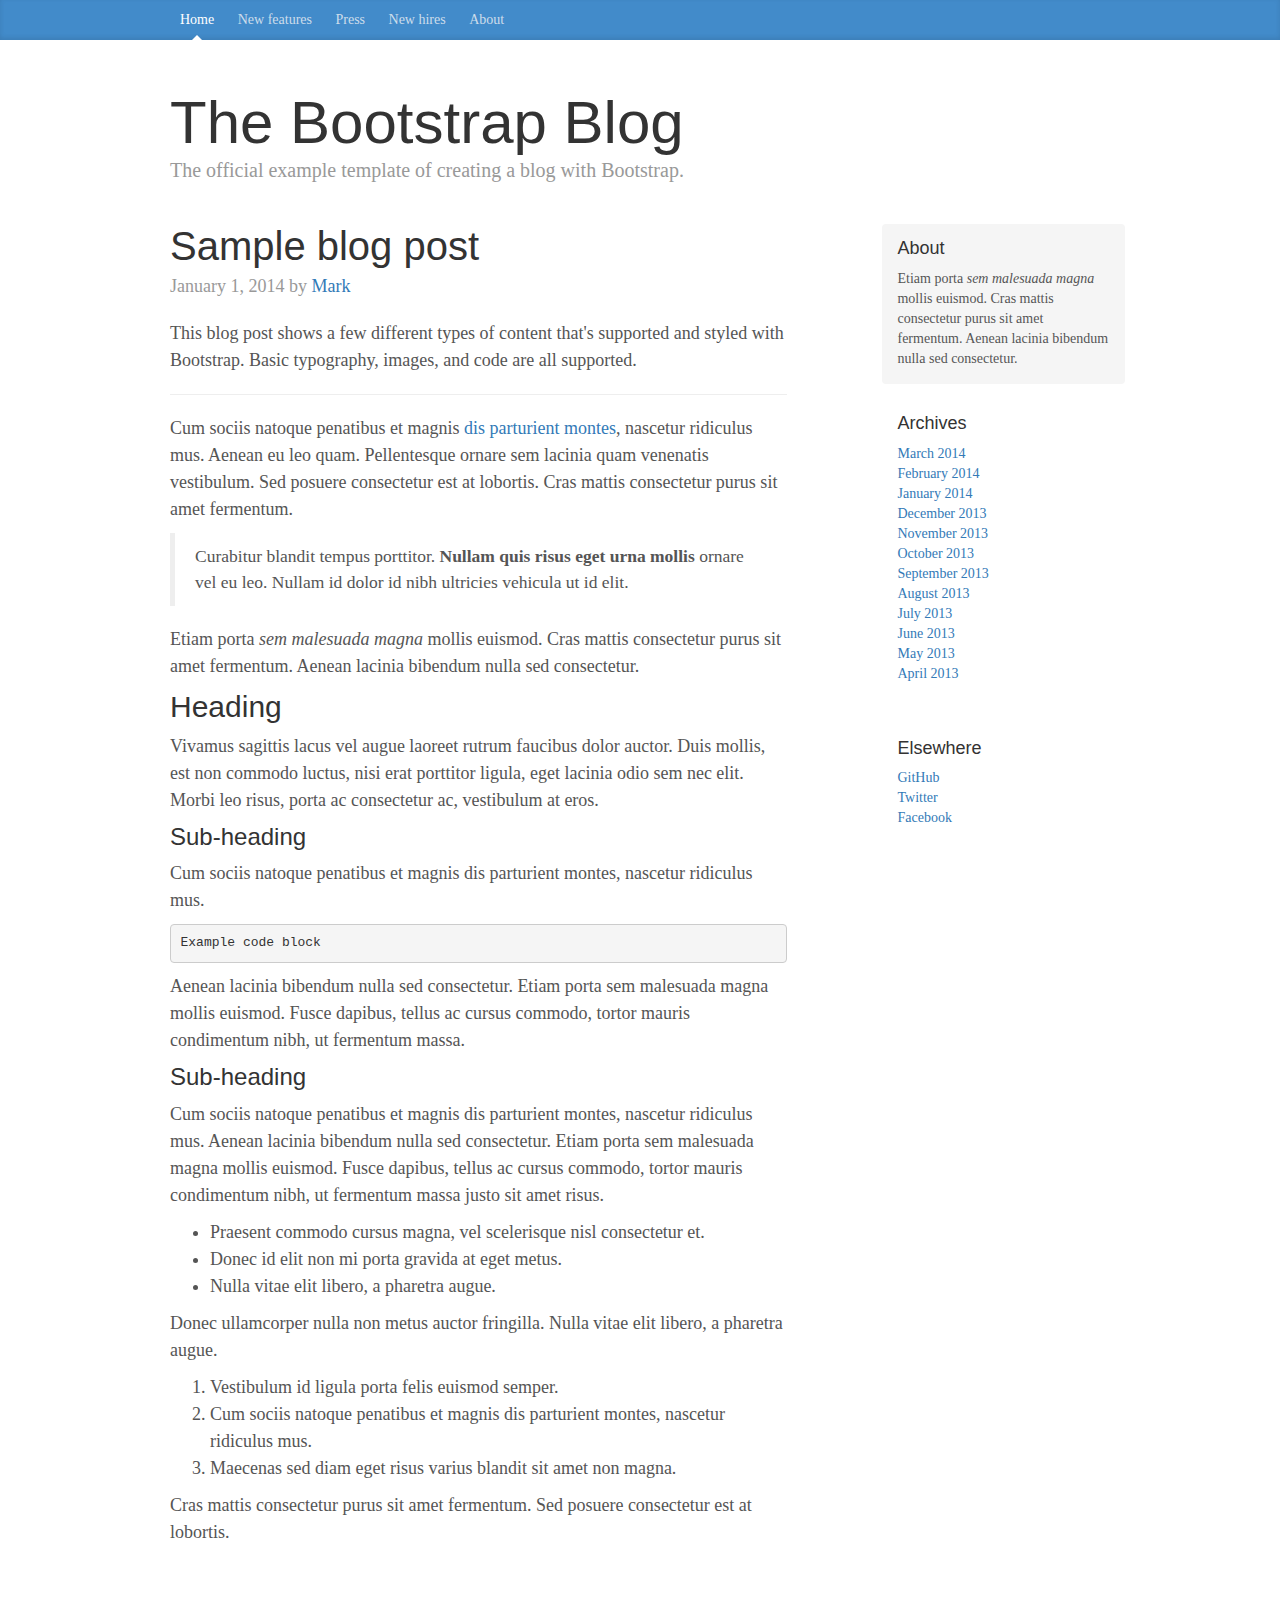
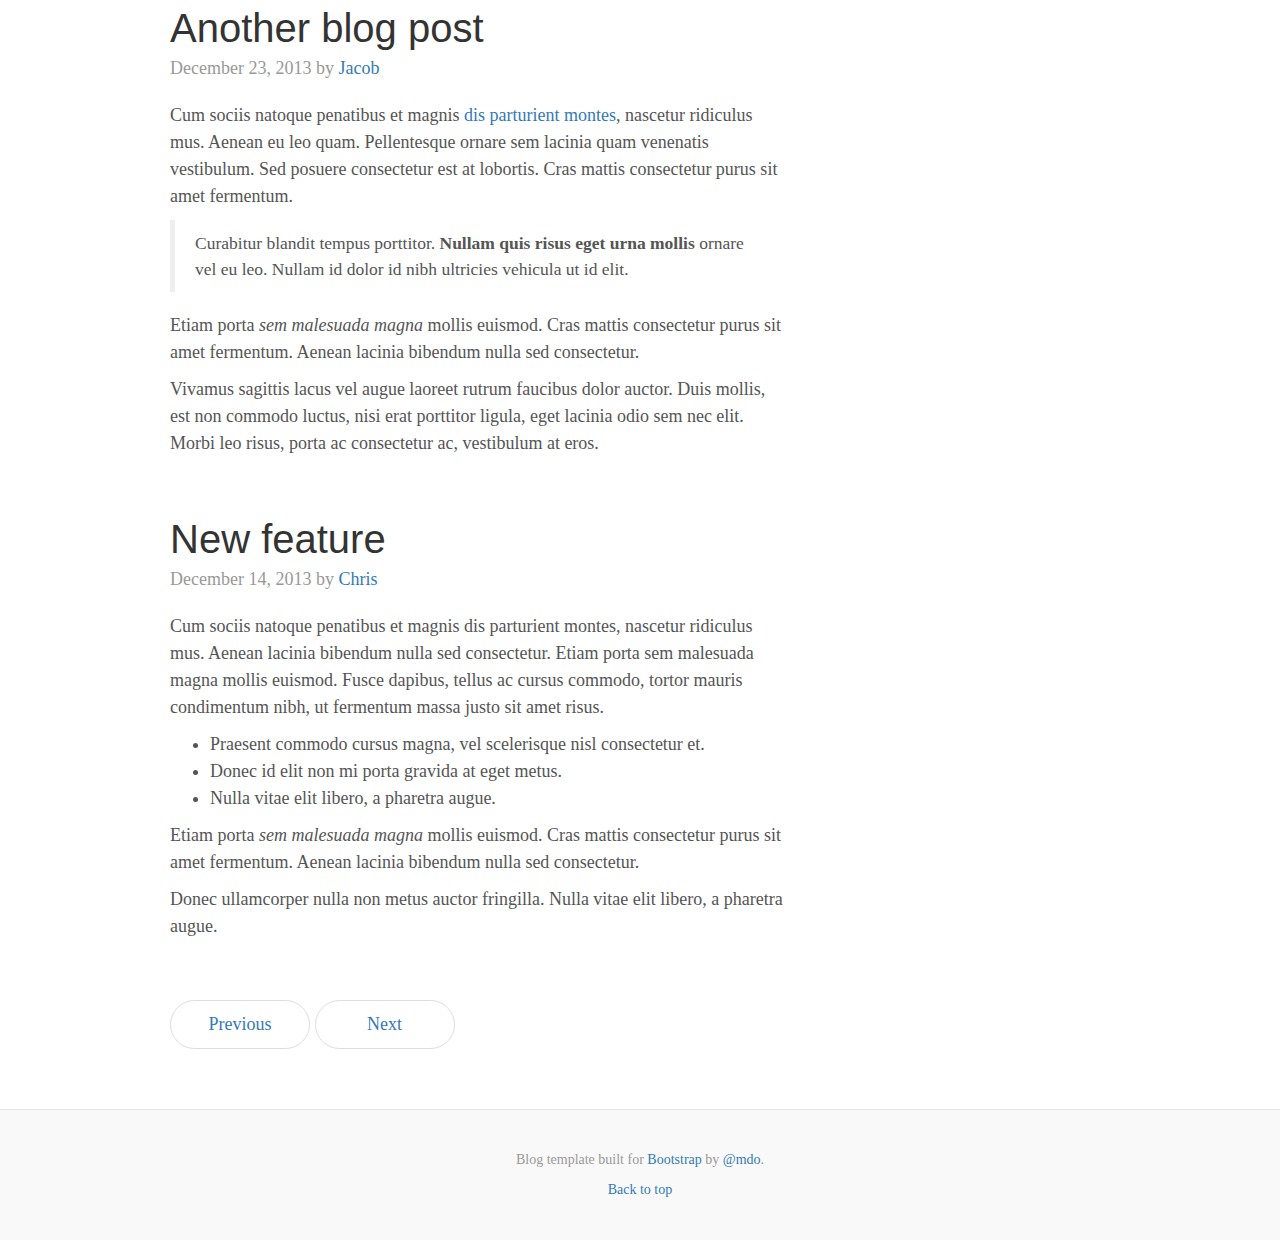
<file: training3/bootstrap-3.3.4/docs/examples/blog/index.html>
<!DOCTYPE html>
<html lang="en">
  <head>
    <meta charset="utf-8">
    <meta http-equiv="X-UA-Compatible" content="IE=edge">
    <meta name="viewport" content="width=device-width, initial-scale=1">
    <!-- The above 3 meta tags *must* come first in the head; any other head content must come *after* these tags -->
    <meta name="description" content="">
    <meta name="author" content="">
    <link rel="icon" href="../../favicon.ico">

    <title>Blog Template for Bootstrap</title>

    <!-- Bootstrap core CSS -->
    <link href="../../dist/css/bootstrap.min.css" rel="stylesheet">

    <!-- Custom styles for this template -->
    <link href="blog.css" rel="stylesheet">

    <!-- Just for debugging purposes. Don't actually copy these 2 lines! -->
    <!--[if lt IE 9]><script src="../../assets/js/ie8-responsive-file-warning.js"></script><![endif]-->
    <script src="../../assets/js/ie-emulation-modes-warning.js"></script>

    <!-- HTML5 shim and Respond.js for IE8 support of HTML5 elements and media queries -->
    <!--[if lt IE 9]>
      <script src="https://oss.maxcdn.com/html5shiv/3.7.2/html5shiv.min.js"></script>
      <script src="https://oss.maxcdn.com/respond/1.4.2/respond.min.js"></script>
    <![endif]-->
  </head>

  <body>

    <div class="blog-masthead">
      <div class="container">
        <nav class="blog-nav">
          <a class="blog-nav-item active" href="#">Home</a>
          <a class="blog-nav-item" href="#">New features</a>
          <a class="blog-nav-item" href="#">Press</a>
          <a class="blog-nav-item" href="#">New hires</a>
          <a class="blog-nav-item" href="#">About</a>
        </nav>
      </div>
    </div>

    <div class="container">

      <div class="blog-header">
        <h1 class="blog-title">The Bootstrap Blog</h1>
        <p class="lead blog-description">The official example template of creating a blog with Bootstrap.</p>
      </div>

      <div class="row">

        <div class="col-sm-8 blog-main">

          <div class="blog-post">
            <h2 class="blog-post-title">Sample blog post</h2>
            <p class="blog-post-meta">January 1, 2014 by <a href="#">Mark</a></p>

            <p>This blog post shows a few different types of content that's supported and styled with Bootstrap. Basic typography, images, and code are all supported.</p>
            <hr>
            <p>Cum sociis natoque penatibus et magnis <a href="#">dis parturient montes</a>, nascetur ridiculus mus. Aenean eu leo quam. Pellentesque ornare sem lacinia quam venenatis vestibulum. Sed posuere consectetur est at lobortis. Cras mattis consectetur purus sit amet fermentum.</p>
            <blockquote>
              <p>Curabitur blandit tempus porttitor. <strong>Nullam quis risus eget urna mollis</strong> ornare vel eu leo. Nullam id dolor id nibh ultricies vehicula ut id elit.</p>
            </blockquote>
            <p>Etiam porta <em>sem malesuada magna</em> mollis euismod. Cras mattis consectetur purus sit amet fermentum. Aenean lacinia bibendum nulla sed consectetur.</p>
            <h2>Heading</h2>
            <p>Vivamus sagittis lacus vel augue laoreet rutrum faucibus dolor auctor. Duis mollis, est non commodo luctus, nisi erat porttitor ligula, eget lacinia odio sem nec elit. Morbi leo risus, porta ac consectetur ac, vestibulum at eros.</p>
            <h3>Sub-heading</h3>
            <p>Cum sociis natoque penatibus et magnis dis parturient montes, nascetur ridiculus mus.</p>
            <pre><code>Example code block</code></pre>
            <p>Aenean lacinia bibendum nulla sed consectetur. Etiam porta sem malesuada magna mollis euismod. Fusce dapibus, tellus ac cursus commodo, tortor mauris condimentum nibh, ut fermentum massa.</p>
            <h3>Sub-heading</h3>
            <p>Cum sociis natoque penatibus et magnis dis parturient montes, nascetur ridiculus mus. Aenean lacinia bibendum nulla sed consectetur. Etiam porta sem malesuada magna mollis euismod. Fusce dapibus, tellus ac cursus commodo, tortor mauris condimentum nibh, ut fermentum massa justo sit amet risus.</p>
            <ul>
              <li>Praesent commodo cursus magna, vel scelerisque nisl consectetur et.</li>
              <li>Donec id elit non mi porta gravida at eget metus.</li>
              <li>Nulla vitae elit libero, a pharetra augue.</li>
            </ul>
            <p>Donec ullamcorper nulla non metus auctor fringilla. Nulla vitae elit libero, a pharetra augue.</p>
            <ol>
              <li>Vestibulum id ligula porta felis euismod semper.</li>
              <li>Cum sociis natoque penatibus et magnis dis parturient montes, nascetur ridiculus mus.</li>
              <li>Maecenas sed diam eget risus varius blandit sit amet non magna.</li>
            </ol>
            <p>Cras mattis consectetur purus sit amet fermentum. Sed posuere consectetur est at lobortis.</p>
          </div><!-- /.blog-post -->

          <div class="blog-post">
            <h2 class="blog-post-title">Another blog post</h2>
            <p class="blog-post-meta">December 23, 2013 by <a href="#">Jacob</a></p>

            <p>Cum sociis natoque penatibus et magnis <a href="#">dis parturient montes</a>, nascetur ridiculus mus. Aenean eu leo quam. Pellentesque ornare sem lacinia quam venenatis vestibulum. Sed posuere consectetur est at lobortis. Cras mattis consectetur purus sit amet fermentum.</p>
            <blockquote>
              <p>Curabitur blandit tempus porttitor. <strong>Nullam quis risus eget urna mollis</strong> ornare vel eu leo. Nullam id dolor id nibh ultricies vehicula ut id elit.</p>
            </blockquote>
            <p>Etiam porta <em>sem malesuada magna</em> mollis euismod. Cras mattis consectetur purus sit amet fermentum. Aenean lacinia bibendum nulla sed consectetur.</p>
            <p>Vivamus sagittis lacus vel augue laoreet rutrum faucibus dolor auctor. Duis mollis, est non commodo luctus, nisi erat porttitor ligula, eget lacinia odio sem nec elit. Morbi leo risus, porta ac consectetur ac, vestibulum at eros.</p>
          </div><!-- /.blog-post -->

          <div class="blog-post">
            <h2 class="blog-post-title">New feature</h2>
            <p class="blog-post-meta">December 14, 2013 by <a href="#">Chris</a></p>

            <p>Cum sociis natoque penatibus et magnis dis parturient montes, nascetur ridiculus mus. Aenean lacinia bibendum nulla sed consectetur. Etiam porta sem malesuada magna mollis euismod. Fusce dapibus, tellus ac cursus commodo, tortor mauris condimentum nibh, ut fermentum massa justo sit amet risus.</p>
            <ul>
              <li>Praesent commodo cursus magna, vel scelerisque nisl consectetur et.</li>
              <li>Donec id elit non mi porta gravida at eget metus.</li>
              <li>Nulla vitae elit libero, a pharetra augue.</li>
            </ul>
            <p>Etiam porta <em>sem malesuada magna</em> mollis euismod. Cras mattis consectetur purus sit amet fermentum. Aenean lacinia bibendum nulla sed consectetur.</p>
            <p>Donec ullamcorper nulla non metus auctor fringilla. Nulla vitae elit libero, a pharetra augue.</p>
          </div><!-- /.blog-post -->

          <nav>
            <ul class="pager">
              <li><a href="#">Previous</a></li>
              <li><a href="#">Next</a></li>
            </ul>
          </nav>

        </div><!-- /.blog-main -->

        <div class="col-sm-3 col-sm-offset-1 blog-sidebar">
          <div class="sidebar-module sidebar-module-inset">
            <h4>About</h4>
            <p>Etiam porta <em>sem malesuada magna</em> mollis euismod. Cras mattis consectetur purus sit amet fermentum. Aenean lacinia bibendum nulla sed consectetur.</p>
          </div>
          <div class="sidebar-module">
            <h4>Archives</h4>
            <ol class="list-unstyled">
              <li><a href="#">March 2014</a></li>
              <li><a href="#">February 2014</a></li>
              <li><a href="#">January 2014</a></li>
              <li><a href="#">December 2013</a></li>
              <li><a href="#">November 2013</a></li>
              <li><a href="#">October 2013</a></li>
              <li><a href="#">September 2013</a></li>
              <li><a href="#">August 2013</a></li>
              <li><a href="#">July 2013</a></li>
              <li><a href="#">June 2013</a></li>
              <li><a href="#">May 2013</a></li>
              <li><a href="#">April 2013</a></li>
            </ol>
          </div>
          <div class="sidebar-module">
            <h4>Elsewhere</h4>
            <ol class="list-unstyled">
              <li><a href="#">GitHub</a></li>
              <li><a href="#">Twitter</a></li>
              <li><a href="#">Facebook</a></li>
            </ol>
          </div>
        </div><!-- /.blog-sidebar -->

      </div><!-- /.row -->

    </div><!-- /.container -->

    <footer class="blog-footer">
      <p>Blog template built for <a href="http://getbootstrap.com">Bootstrap</a> by <a href="https://twitter.com/mdo">@mdo</a>.</p>
      <p>
        <a href="#">Back to top</a>
      </p>
    </footer>


    <!-- Bootstrap core JavaScript
    ================================================== -->
    <!-- Placed at the end of the document so the pages load faster -->
    <script src="https://ajax.googleapis.com/ajax/libs/jquery/1.11.2/jquery.min.js"></script>
    <script src="../../dist/js/bootstrap.min.js"></script>
    <!-- IE10 viewport hack for Surface/desktop Windows 8 bug -->
    <script src="../../assets/js/ie10-viewport-bug-workaround.js"></script>
  </body>
</html>
</file>
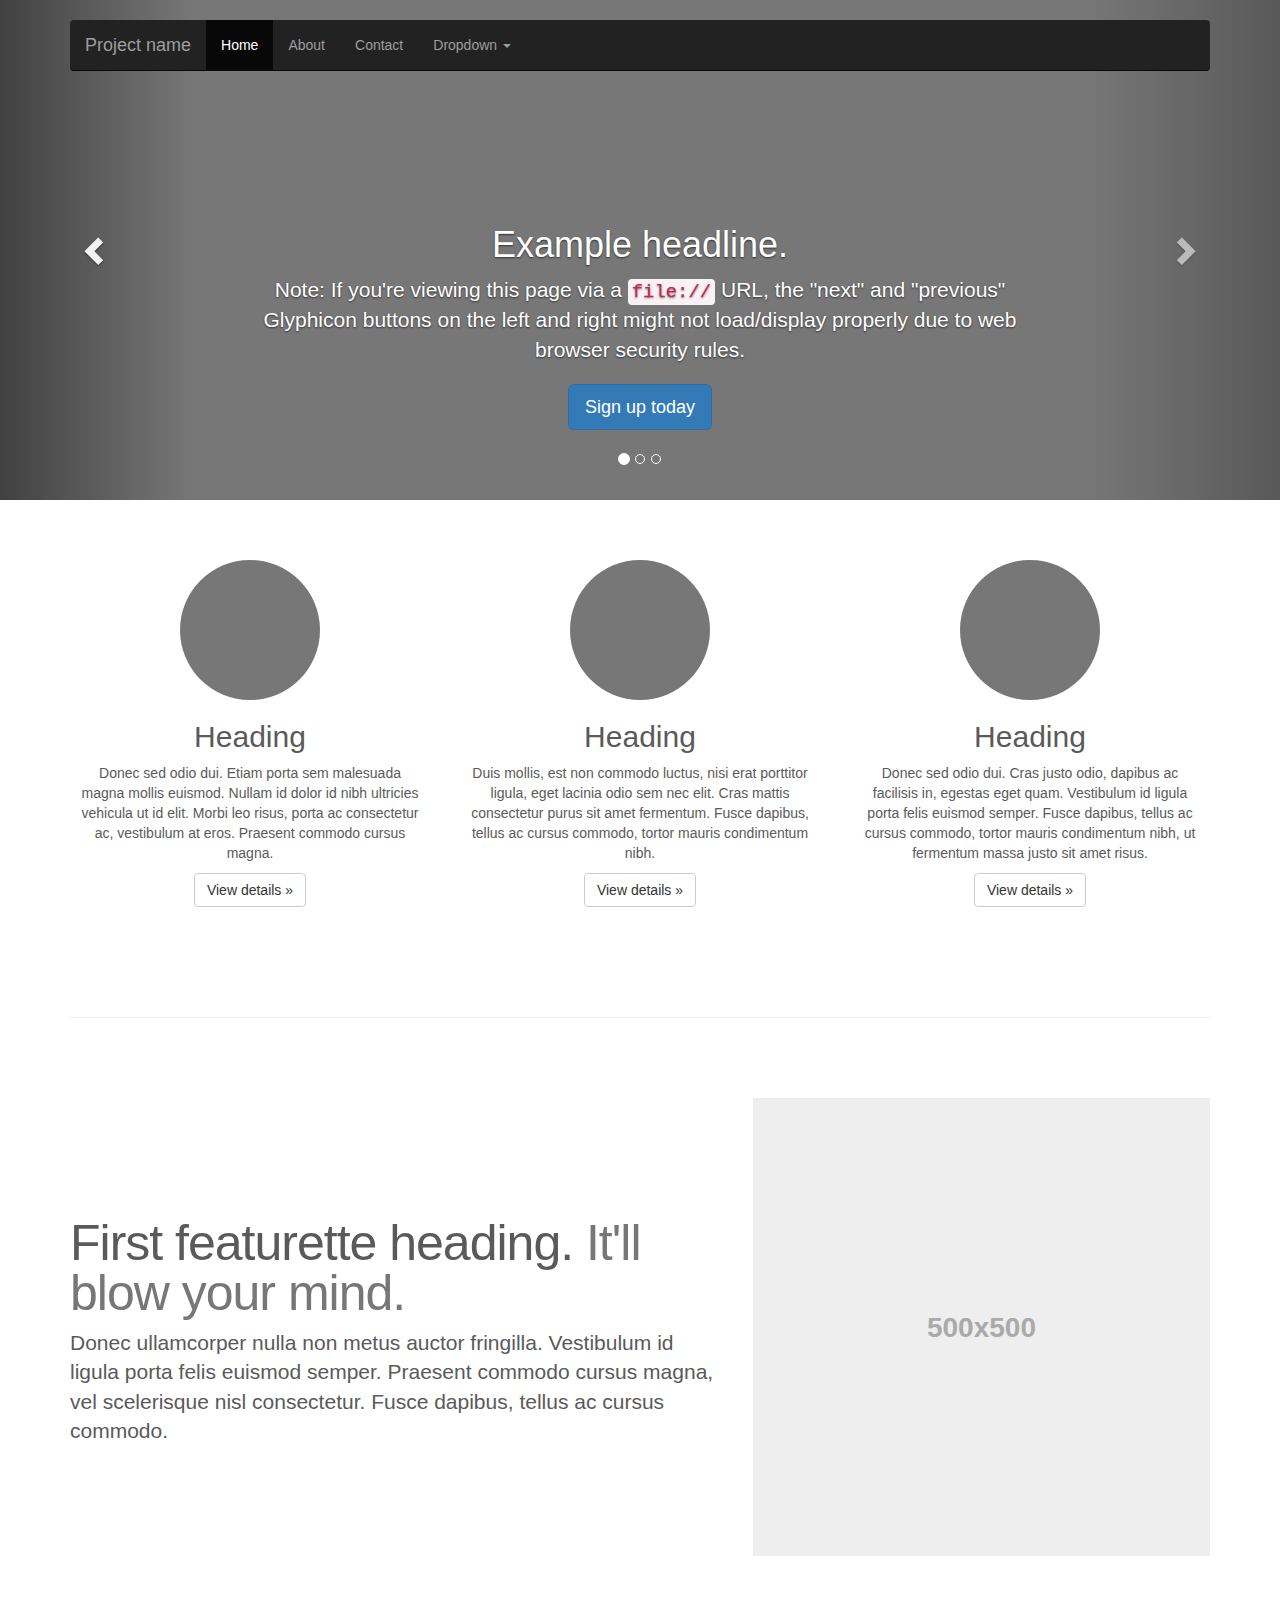
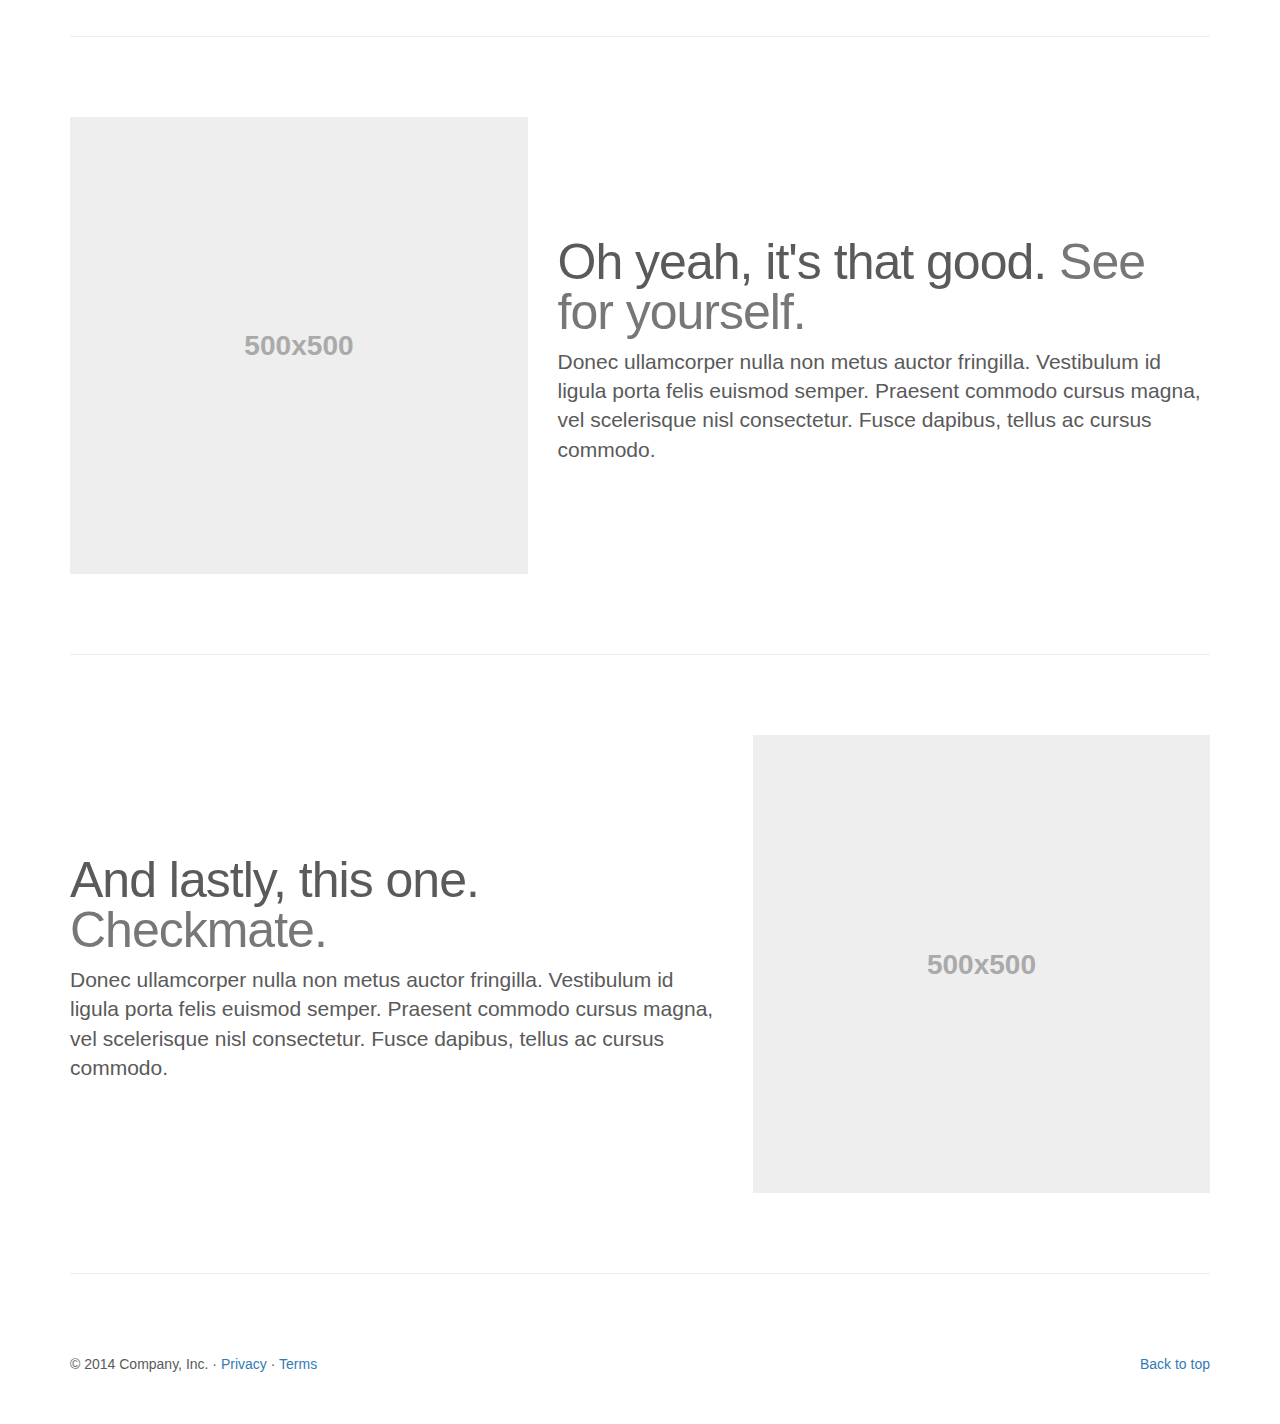
<file: training3/bootstrap-3.3.4/docs/examples/carousel/index.html>
<!DOCTYPE html>
<html lang="en">
  <head>
    <meta charset="utf-8">
    <meta http-equiv="X-UA-Compatible" content="IE=edge">
    <meta name="viewport" content="width=device-width, initial-scale=1">
    <!-- The above 3 meta tags *must* come first in the head; any other head content must come *after* these tags -->
    <meta name="description" content="">
    <meta name="author" content="">
    <link rel="icon" href="../../favicon.ico">

    <title>Carousel Template for Bootstrap</title>

    <!-- Bootstrap core CSS -->
    <link href="../../dist/css/bootstrap.min.css" rel="stylesheet">

    <!-- Just for debugging purposes. Don't actually copy these 2 lines! -->
    <!--[if lt IE 9]><script src="../../assets/js/ie8-responsive-file-warning.js"></script><![endif]-->
    <script src="../../assets/js/ie-emulation-modes-warning.js"></script>

    <!-- HTML5 shim and Respond.js for IE8 support of HTML5 elements and media queries -->
    <!--[if lt IE 9]>
      <script src="https://oss.maxcdn.com/html5shiv/3.7.2/html5shiv.min.js"></script>
      <script src="https://oss.maxcdn.com/respond/1.4.2/respond.min.js"></script>
    <![endif]-->

    <!-- Custom styles for this template -->
    <link href="carousel.css" rel="stylesheet">
  </head>
<!-- NAVBAR
================================================== -->
  <body>
    <div class="navbar-wrapper">
      <div class="container">

        <nav class="navbar navbar-inverse navbar-static-top">
          <div class="container">
            <div class="navbar-header">
              <button type="button" class="navbar-toggle collapsed" data-toggle="collapse" data-target="#navbar" aria-expanded="false" aria-controls="navbar">
                <span class="sr-only">Toggle navigation</span>
                <span class="icon-bar"></span>
                <span class="icon-bar"></span>
                <span class="icon-bar"></span>
              </button>
              <a class="navbar-brand" href="#">Project name</a>
            </div>
            <div id="navbar" class="navbar-collapse collapse">
              <ul class="nav navbar-nav">
                <li class="active"><a href="#">Home</a></li>
                <li><a href="#about">About</a></li>
                <li><a href="#contact">Contact</a></li>
                <li class="dropdown">
                  <a href="#" class="dropdown-toggle" data-toggle="dropdown" role="button" aria-expanded="false">Dropdown <span class="caret"></span></a>
                  <ul class="dropdown-menu" role="menu">
                    <li><a href="#">Action</a></li>
                    <li><a href="#">Another action</a></li>
                    <li><a href="#">Something else here</a></li>
                    <li class="divider"></li>
                    <li class="dropdown-header">Nav header</li>
                    <li><a href="#">Separated link</a></li>
                    <li><a href="#">One more separated link</a></li>
                  </ul>
                </li>
              </ul>
            </div>
          </div>
        </nav>

      </div>
    </div>


    <!-- Carousel
    ================================================== -->
    <div id="myCarousel" class="carousel slide" data-ride="carousel">
      <!-- Indicators -->
      <ol class="carousel-indicators">
        <li data-target="#myCarousel" data-slide-to="0" class="active"></li>
        <li data-target="#myCarousel" data-slide-to="1"></li>
        <li data-target="#myCarousel" data-slide-to="2"></li>
      </ol>
      <div class="carousel-inner" role="listbox">
        <div class="item active">
          <img class="first-slide" src="[data-uri]" alt="First slide">
          <div class="container">
            <div class="carousel-caption">
              <h1>Example headline.</h1>
              <p>Note: If you're viewing this page via a <code>file://</code> URL, the "next" and "previous" Glyphicon buttons on the left and right might not load/display properly due to web browser security rules.</p>
              <p><a class="btn btn-lg btn-primary" href="#" role="button">Sign up today</a></p>
            </div>
          </div>
        </div>
        <div class="item">
          <img class="second-slide" src="[data-uri]" alt="Second slide">
          <div class="container">
            <div class="carousel-caption">
              <h1>Another example headline.</h1>
              <p>Cras justo odio, dapibus ac facilisis in, egestas eget quam. Donec id elit non mi porta gravida at eget metus. Nullam id dolor id nibh ultricies vehicula ut id elit.</p>
              <p><a class="btn btn-lg btn-primary" href="#" role="button">Learn more</a></p>
            </div>
          </div>
        </div>
        <div class="item">
          <img class="third-slide" src="[data-uri]" alt="Third slide">
          <div class="container">
            <div class="carousel-caption">
              <h1>One more for good measure.</h1>
              <p>Cras justo odio, dapibus ac facilisis in, egestas eget quam. Donec id elit non mi porta gravida at eget metus. Nullam id dolor id nibh ultricies vehicula ut id elit.</p>
              <p><a class="btn btn-lg btn-primary" href="#" role="button">Browse gallery</a></p>
            </div>
          </div>
        </div>
      </div>
      <a class="left carousel-control" href="#myCarousel" role="button" data-slide="prev">
        <span class="glyphicon glyphicon-chevron-left" aria-hidden="true"></span>
        <span class="sr-only">Previous</span>
      </a>
      <a class="right carousel-control" href="#myCarousel" role="button" data-slide="next">
        <span class="glyphicon glyphicon-chevron-right" aria-hidden="true"></span>
        <span class="sr-only">Next</span>
      </a>
    </div><!-- /.carousel -->


    <!-- Marketing messaging and featurettes
    ================================================== -->
    <!-- Wrap the rest of the page in another container to center all the content. -->

    <div class="container marketing">

      <!-- Three columns of text below the carousel -->
      <div class="row">
        <div class="col-lg-4">
          <img class="img-circle" src="[data-uri]" alt="Generic placeholder image" width="140" height="140">
          <h2>Heading</h2>
          <p>Donec sed odio dui. Etiam porta sem malesuada magna mollis euismod. Nullam id dolor id nibh ultricies vehicula ut id elit. Morbi leo risus, porta ac consectetur ac, vestibulum at eros. Praesent commodo cursus magna.</p>
          <p><a class="btn btn-default" href="#" role="button">View details &raquo;</a></p>
        </div><!-- /.col-lg-4 -->
        <div class="col-lg-4">
          <img class="img-circle" src="[data-uri]" alt="Generic placeholder image" width="140" height="140">
          <h2>Heading</h2>
          <p>Duis mollis, est non commodo luctus, nisi erat porttitor ligula, eget lacinia odio sem nec elit. Cras mattis consectetur purus sit amet fermentum. Fusce dapibus, tellus ac cursus commodo, tortor mauris condimentum nibh.</p>
          <p><a class="btn btn-default" href="#" role="button">View details &raquo;</a></p>
        </div><!-- /.col-lg-4 -->
        <div class="col-lg-4">
          <img class="img-circle" src="[data-uri]" alt="Generic placeholder image" width="140" height="140">
          <h2>Heading</h2>
          <p>Donec sed odio dui. Cras justo odio, dapibus ac facilisis in, egestas eget quam. Vestibulum id ligula porta felis euismod semper. Fusce dapibus, tellus ac cursus commodo, tortor mauris condimentum nibh, ut fermentum massa justo sit amet risus.</p>
          <p><a class="btn btn-default" href="#" role="button">View details &raquo;</a></p>
        </div><!-- /.col-lg-4 -->
      </div><!-- /.row -->


      <!-- START THE FEATURETTES -->

      <hr class="featurette-divider">

      <div class="row featurette">
        <div class="col-md-7">
          <h2 class="featurette-heading">First featurette heading. <span class="text-muted">It'll blow your mind.</span></h2>
          <p class="lead">Donec ullamcorper nulla non metus auctor fringilla. Vestibulum id ligula porta felis euismod semper. Praesent commodo cursus magna, vel scelerisque nisl consectetur. Fusce dapibus, tellus ac cursus commodo.</p>
        </div>
        <div class="col-md-5">
          <img class="featurette-image img-responsive center-block" data-src="holder.js/500x500/auto" alt="Generic placeholder image">
        </div>
      </div>

      <hr class="featurette-divider">

      <div class="row featurette">
        <div class="col-md-7 col-md-push-5">
          <h2 class="featurette-heading">Oh yeah, it's that good. <span class="text-muted">See for yourself.</span></h2>
          <p class="lead">Donec ullamcorper nulla non metus auctor fringilla. Vestibulum id ligula porta felis euismod semper. Praesent commodo cursus magna, vel scelerisque nisl consectetur. Fusce dapibus, tellus ac cursus commodo.</p>
        </div>
        <div class="col-md-5 col-md-pull-7">
          <img class="featurette-image img-responsive center-block" data-src="holder.js/500x500/auto" alt="Generic placeholder image">
        </div>
      </div>

      <hr class="featurette-divider">

      <div class="row featurette">
        <div class="col-md-7">
          <h2 class="featurette-heading">And lastly, this one. <span class="text-muted">Checkmate.</span></h2>
          <p class="lead">Donec ullamcorper nulla non metus auctor fringilla. Vestibulum id ligula porta felis euismod semper. Praesent commodo cursus magna, vel scelerisque nisl consectetur. Fusce dapibus, tellus ac cursus commodo.</p>
        </div>
        <div class="col-md-5">
          <img class="featurette-image img-responsive center-block" data-src="holder.js/500x500/auto" alt="Generic placeholder image">
        </div>
      </div>

      <hr class="featurette-divider">

      <!-- /END THE FEATURETTES -->


      <!-- FOOTER -->
      <footer>
        <p class="pull-right"><a href="#">Back to top</a></p>
        <p>&copy; 2014 Company, Inc. &middot; <a href="#">Privacy</a> &middot; <a href="#">Terms</a></p>
      </footer>

    </div><!-- /.container -->


    <!-- Bootstrap core JavaScript
    ================================================== -->
    <!-- Placed at the end of the document so the pages load faster -->
    <script src="https://ajax.googleapis.com/ajax/libs/jquery/1.11.2/jquery.min.js"></script>
    <script src="../../dist/js/bootstrap.min.js"></script>
    <!-- Just to make our placeholder images work. Don't actually copy the next line! -->
    <script src="../../assets/js/vendor/holder.js"></script>
    <!-- IE10 viewport hack for Surface/desktop Windows 8 bug -->
    <script src="../../assets/js/ie10-viewport-bug-workaround.js"></script>
  </body>
</html>
</file>
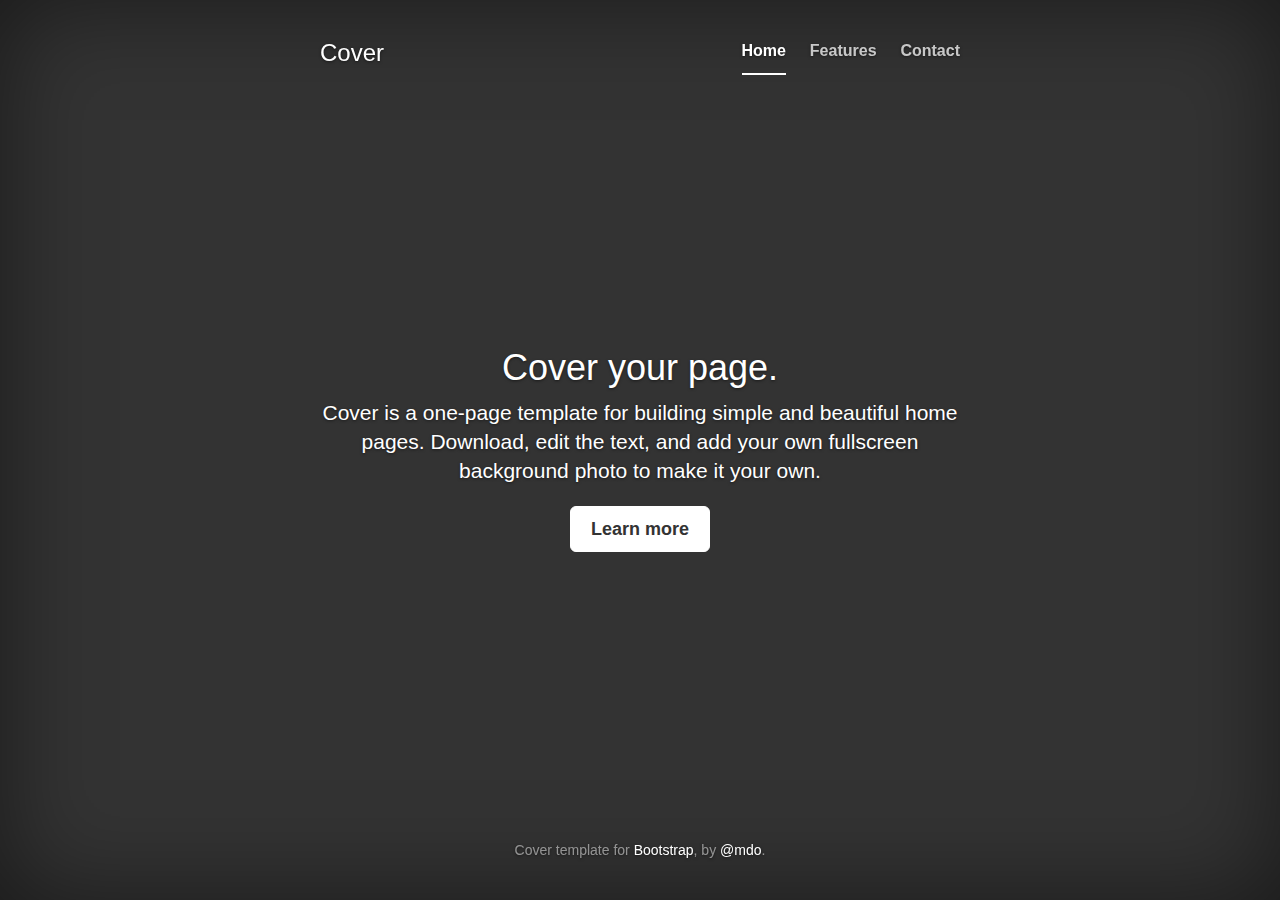
<file: training3/bootstrap-3.3.4/docs/examples/cover/index.html>
<!DOCTYPE html>
<html lang="en">
  <head>
    <meta charset="utf-8">
    <meta http-equiv="X-UA-Compatible" content="IE=edge">
    <meta name="viewport" content="width=device-width, initial-scale=1">
    <!-- The above 3 meta tags *must* come first in the head; any other head content must come *after* these tags -->
    <meta name="description" content="">
    <meta name="author" content="">
    <link rel="icon" href="../../favicon.ico">

    <title>Cover Template for Bootstrap</title>

    <!-- Bootstrap core CSS -->
    <link href="../../dist/css/bootstrap.min.css" rel="stylesheet">

    <!-- Custom styles for this template -->
    <link href="cover.css" rel="stylesheet">

    <!-- Just for debugging purposes. Don't actually copy these 2 lines! -->
    <!--[if lt IE 9]><script src="../../assets/js/ie8-responsive-file-warning.js"></script><![endif]-->
    <script src="../../assets/js/ie-emulation-modes-warning.js"></script>

    <!-- HTML5 shim and Respond.js for IE8 support of HTML5 elements and media queries -->
    <!--[if lt IE 9]>
      <script src="https://oss.maxcdn.com/html5shiv/3.7.2/html5shiv.min.js"></script>
      <script src="https://oss.maxcdn.com/respond/1.4.2/respond.min.js"></script>
    <![endif]-->
  </head>

  <body>

    <div class="site-wrapper">

      <div class="site-wrapper-inner">

        <div class="cover-container">

          <div class="masthead clearfix">
            <div class="inner">
              <h3 class="masthead-brand">Cover</h3>
              <nav>
                <ul class="nav masthead-nav">
                  <li class="active"><a href="#">Home</a></li>
                  <li><a href="#">Features</a></li>
                  <li><a href="#">Contact</a></li>
                </ul>
              </nav>
            </div>
          </div>

          <div class="inner cover">
            <h1 class="cover-heading">Cover your page.</h1>
            <p class="lead">Cover is a one-page template for building simple and beautiful home pages. Download, edit the text, and add your own fullscreen background photo to make it your own.</p>
            <p class="lead">
              <a href="#" class="btn btn-lg btn-default">Learn more</a>
            </p>
          </div>

          <div class="mastfoot">
            <div class="inner">
              <p>Cover template for <a href="http://getbootstrap.com">Bootstrap</a>, by <a href="https://twitter.com/mdo">@mdo</a>.</p>
            </div>
          </div>

        </div>

      </div>

    </div>

    <!-- Bootstrap core JavaScript
    ================================================== -->
    <!-- Placed at the end of the document so the pages load faster -->
    <script src="https://ajax.googleapis.com/ajax/libs/jquery/1.11.2/jquery.min.js"></script>
    <script src="../../dist/js/bootstrap.min.js"></script>
    <!-- IE10 viewport hack for Surface/desktop Windows 8 bug -->
    <script src="../../assets/js/ie10-viewport-bug-workaround.js"></script>
  </body>
</html>
</file>
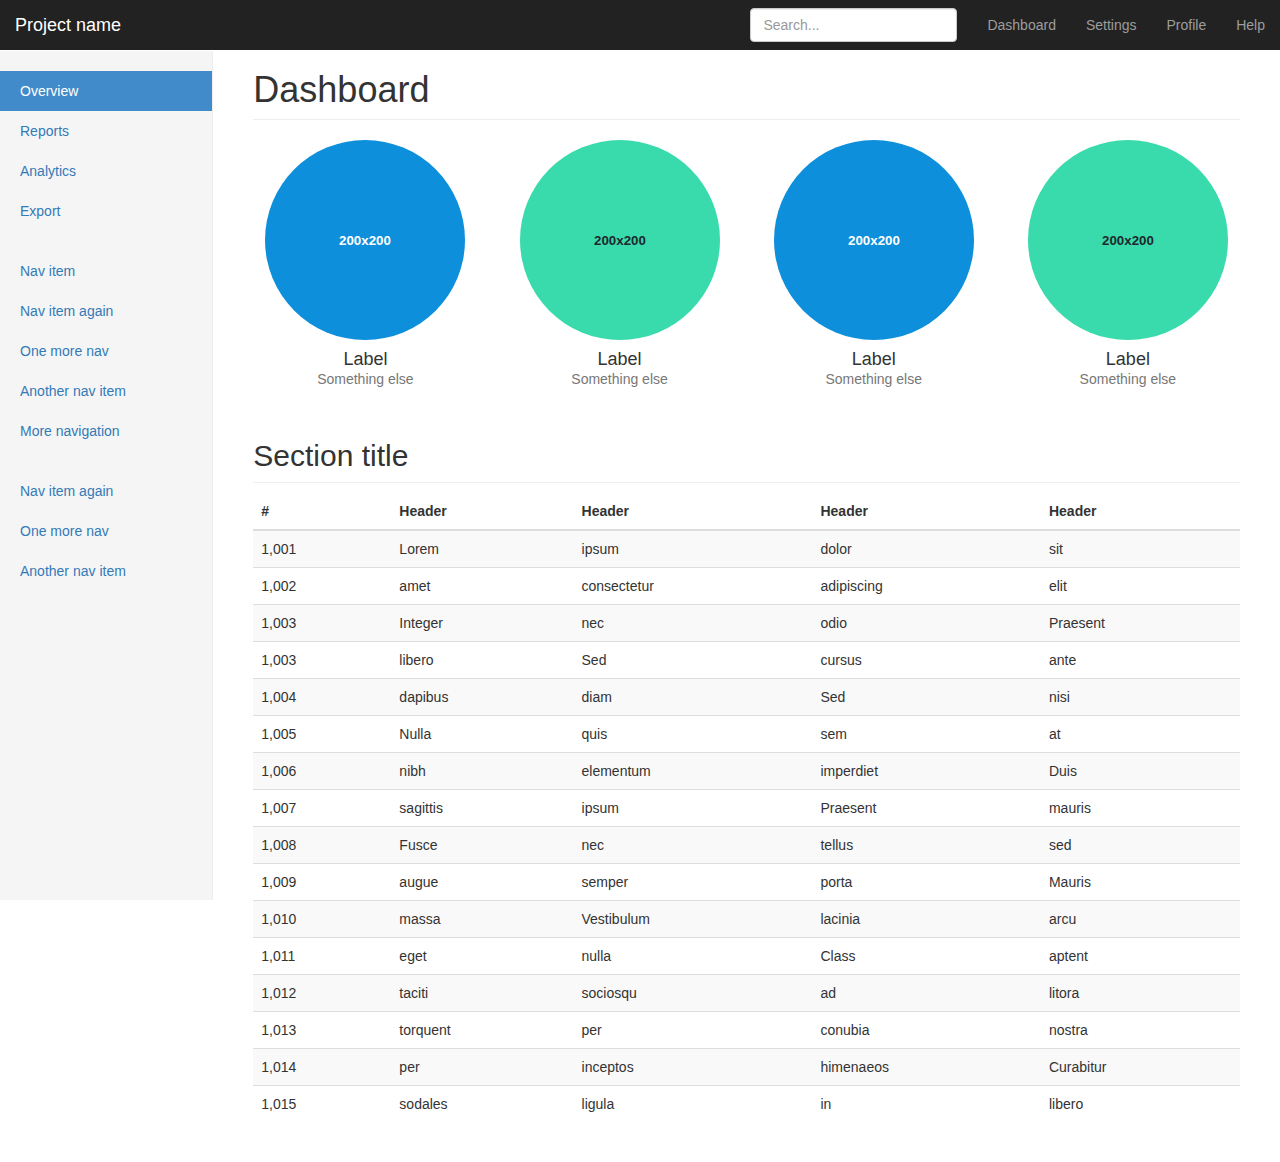
<file: training3/bootstrap-3.3.4/docs/examples/dashboard/index.html>
<!DOCTYPE html>
<html lang="en">
  <head>
    <meta charset="utf-8">
    <meta http-equiv="X-UA-Compatible" content="IE=edge">
    <meta name="viewport" content="width=device-width, initial-scale=1">
    <!-- The above 3 meta tags *must* come first in the head; any other head content must come *after* these tags -->
    <meta name="description" content="">
    <meta name="author" content="">
    <link rel="icon" href="../../favicon.ico">

    <title>Dashboard Template for Bootstrap</title>

    <!-- Bootstrap core CSS -->
    <link href="../../dist/css/bootstrap.min.css" rel="stylesheet">

    <!-- Custom styles for this template -->
    <link href="dashboard.css" rel="stylesheet">

    <!-- Just for debugging purposes. Don't actually copy these 2 lines! -->
    <!--[if lt IE 9]><script src="../../assets/js/ie8-responsive-file-warning.js"></script><![endif]-->
    <script src="../../assets/js/ie-emulation-modes-warning.js"></script>

    <!-- HTML5 shim and Respond.js for IE8 support of HTML5 elements and media queries -->
    <!--[if lt IE 9]>
      <script src="https://oss.maxcdn.com/html5shiv/3.7.2/html5shiv.min.js"></script>
      <script src="https://oss.maxcdn.com/respond/1.4.2/respond.min.js"></script>
    <![endif]-->
  </head>

  <body>

    <nav class="navbar navbar-inverse navbar-fixed-top">
      <div class="container-fluid">
        <div class="navbar-header">
          <button type="button" class="navbar-toggle collapsed" data-toggle="collapse" data-target="#navbar" aria-expanded="false" aria-controls="navbar">
            <span class="sr-only">Toggle navigation</span>
            <span class="icon-bar"></span>
            <span class="icon-bar"></span>
            <span class="icon-bar"></span>
          </button>
          <a class="navbar-brand" href="#">Project name</a>
        </div>
        <div id="navbar" class="navbar-collapse collapse">
          <ul class="nav navbar-nav navbar-right">
            <li><a href="#">Dashboard</a></li>
            <li><a href="#">Settings</a></li>
            <li><a href="#">Profile</a></li>
            <li><a href="#">Help</a></li>
          </ul>
          <form class="navbar-form navbar-right">
            <input type="text" class="form-control" placeholder="Search...">
          </form>
        </div>
      </div>
    </nav>

    <div class="container-fluid">
      <div class="row">
        <div class="col-sm-3 col-md-2 sidebar">
          <ul class="nav nav-sidebar">
            <li class="active"><a href="#">Overview <span class="sr-only">(current)</span></a></li>
            <li><a href="#">Reports</a></li>
            <li><a href="#">Analytics</a></li>
            <li><a href="#">Export</a></li>
          </ul>
          <ul class="nav nav-sidebar">
            <li><a href="">Nav item</a></li>
            <li><a href="">Nav item again</a></li>
            <li><a href="">One more nav</a></li>
            <li><a href="">Another nav item</a></li>
            <li><a href="">More navigation</a></li>
          </ul>
          <ul class="nav nav-sidebar">
            <li><a href="">Nav item again</a></li>
            <li><a href="">One more nav</a></li>
            <li><a href="">Another nav item</a></li>
          </ul>
        </div>
        <div class="col-sm-9 col-sm-offset-3 col-md-10 col-md-offset-2 main">
          <h1 class="page-header">Dashboard</h1>

          <div class="row placeholders">
            <div class="col-xs-6 col-sm-3 placeholder">
              <img data-src="holder.js/200x200/auto/sky" class="img-responsive" alt="Generic placeholder thumbnail">
              <h4>Label</h4>
              <span class="text-muted">Something else</span>
            </div>
            <div class="col-xs-6 col-sm-3 placeholder">
              <img data-src="holder.js/200x200/auto/vine" class="img-responsive" alt="Generic placeholder thumbnail">
              <h4>Label</h4>
              <span class="text-muted">Something else</span>
            </div>
            <div class="col-xs-6 col-sm-3 placeholder">
              <img data-src="holder.js/200x200/auto/sky" class="img-responsive" alt="Generic placeholder thumbnail">
              <h4>Label</h4>
              <span class="text-muted">Something else</span>
            </div>
            <div class="col-xs-6 col-sm-3 placeholder">
              <img data-src="holder.js/200x200/auto/vine" class="img-responsive" alt="Generic placeholder thumbnail">
              <h4>Label</h4>
              <span class="text-muted">Something else</span>
            </div>
          </div>

          <h2 class="sub-header">Section title</h2>
          <div class="table-responsive">
            <table class="table table-striped">
              <thead>
                <tr>
                  <th>#</th>
                  <th>Header</th>
                  <th>Header</th>
                  <th>Header</th>
                  <th>Header</th>
                </tr>
              </thead>
              <tbody>
                <tr>
                  <td>1,001</td>
                  <td>Lorem</td>
                  <td>ipsum</td>
                  <td>dolor</td>
                  <td>sit</td>
                </tr>
                <tr>
                  <td>1,002</td>
                  <td>amet</td>
                  <td>consectetur</td>
                  <td>adipiscing</td>
                  <td>elit</td>
                </tr>
                <tr>
                  <td>1,003</td>
                  <td>Integer</td>
                  <td>nec</td>
                  <td>odio</td>
                  <td>Praesent</td>
                </tr>
                <tr>
                  <td>1,003</td>
                  <td>libero</td>
                  <td>Sed</td>
                  <td>cursus</td>
                  <td>ante</td>
                </tr>
                <tr>
                  <td>1,004</td>
                  <td>dapibus</td>
                  <td>diam</td>
                  <td>Sed</td>
                  <td>nisi</td>
                </tr>
                <tr>
                  <td>1,005</td>
                  <td>Nulla</td>
                  <td>quis</td>
                  <td>sem</td>
                  <td>at</td>
                </tr>
                <tr>
                  <td>1,006</td>
                  <td>nibh</td>
                  <td>elementum</td>
                  <td>imperdiet</td>
                  <td>Duis</td>
                </tr>
                <tr>
                  <td>1,007</td>
                  <td>sagittis</td>
                  <td>ipsum</td>
                  <td>Praesent</td>
                  <td>mauris</td>
                </tr>
                <tr>
                  <td>1,008</td>
                  <td>Fusce</td>
                  <td>nec</td>
                  <td>tellus</td>
                  <td>sed</td>
                </tr>
                <tr>
                  <td>1,009</td>
                  <td>augue</td>
                  <td>semper</td>
                  <td>porta</td>
                  <td>Mauris</td>
                </tr>
                <tr>
                  <td>1,010</td>
                  <td>massa</td>
                  <td>Vestibulum</td>
                  <td>lacinia</td>
                  <td>arcu</td>
                </tr>
                <tr>
                  <td>1,011</td>
                  <td>eget</td>
                  <td>nulla</td>
                  <td>Class</td>
                  <td>aptent</td>
                </tr>
                <tr>
                  <td>1,012</td>
                  <td>taciti</td>
                  <td>sociosqu</td>
                  <td>ad</td>
                  <td>litora</td>
                </tr>
                <tr>
                  <td>1,013</td>
                  <td>torquent</td>
                  <td>per</td>
                  <td>conubia</td>
                  <td>nostra</td>
                </tr>
                <tr>
                  <td>1,014</td>
                  <td>per</td>
                  <td>inceptos</td>
                  <td>himenaeos</td>
                  <td>Curabitur</td>
                </tr>
                <tr>
                  <td>1,015</td>
                  <td>sodales</td>
                  <td>ligula</td>
                  <td>in</td>
                  <td>libero</td>
                </tr>
              </tbody>
            </table>
          </div>
        </div>
      </div>
    </div>

    <!-- Bootstrap core JavaScript
    ================================================== -->
    <!-- Placed at the end of the document so the pages load faster -->
    <script src="https://ajax.googleapis.com/ajax/libs/jquery/1.11.2/jquery.min.js"></script>
    <script src="../../dist/js/bootstrap.min.js"></script>
    <!-- Just to make our placeholder images work. Don't actually copy the next line! -->
    <script src="../../assets/js/vendor/holder.js"></script>
    <!-- IE10 viewport hack for Surface/desktop Windows 8 bug -->
    <script src="../../assets/js/ie10-viewport-bug-workaround.js"></script>
  </body>
</html>
</file>
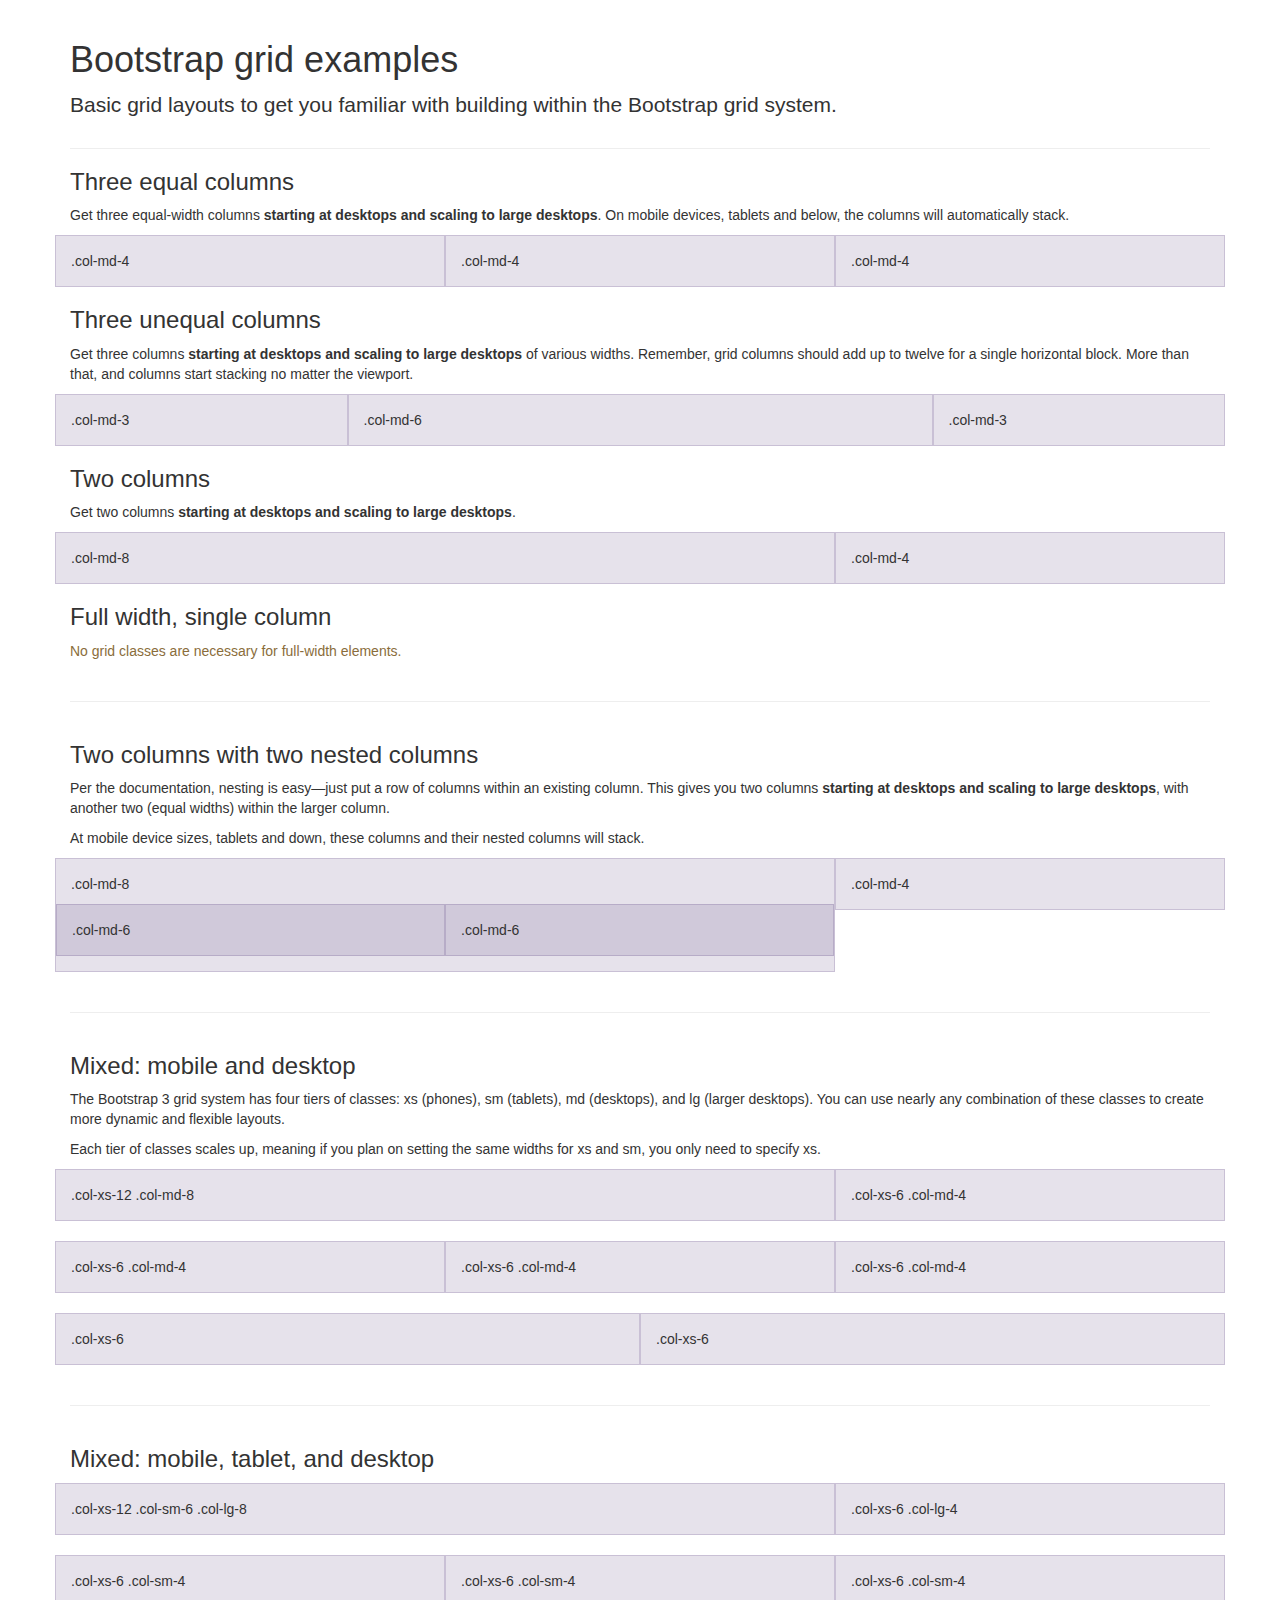
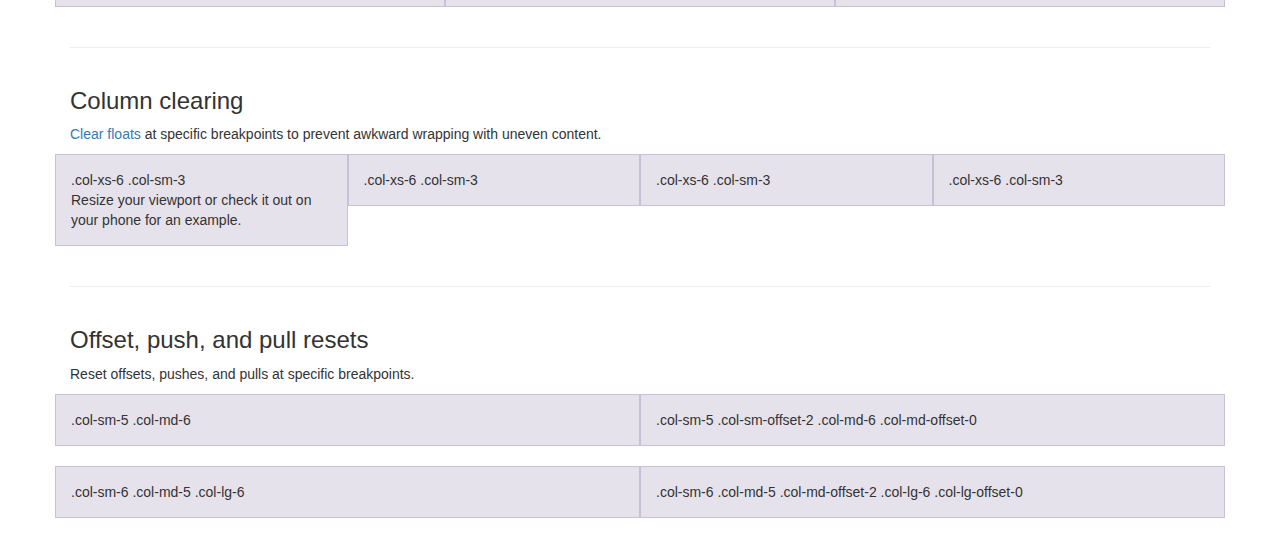
<file: training3/bootstrap-3.3.4/docs/examples/grid/index.html>
<!DOCTYPE html>
<html lang="en">
  <head>
    <meta charset="utf-8">
    <meta http-equiv="X-UA-Compatible" content="IE=edge">
    <meta name="viewport" content="width=device-width, initial-scale=1">
    <!-- The above 3 meta tags *must* come first in the head; any other head content must come *after* these tags -->
    <meta name="description" content="">
    <meta name="author" content="">
    <link rel="icon" href="../../favicon.ico">

    <title>Grid Template for Bootstrap</title>

    <!-- Bootstrap core CSS -->
    <link href="../../dist/css/bootstrap.min.css" rel="stylesheet">

    <!-- Custom styles for this template -->
    <link href="grid.css" rel="stylesheet">

    <!-- Just for debugging purposes. Don't actually copy these 2 lines! -->
    <!--[if lt IE 9]><script src="../../assets/js/ie8-responsive-file-warning.js"></script><![endif]-->
    <script src="../../assets/js/ie-emulation-modes-warning.js"></script>

    <!-- HTML5 shim and Respond.js for IE8 support of HTML5 elements and media queries -->
    <!--[if lt IE 9]>
      <script src="https://oss.maxcdn.com/html5shiv/3.7.2/html5shiv.min.js"></script>
      <script src="https://oss.maxcdn.com/respond/1.4.2/respond.min.js"></script>
    <![endif]-->
  </head>

  <body>
    <div class="container">

      <div class="page-header">
        <h1>Bootstrap grid examples</h1>
        <p class="lead">Basic grid layouts to get you familiar with building within the Bootstrap grid system.</p>
      </div>

      <h3>Three equal columns</h3>
      <p>Get three equal-width columns <strong>starting at desktops and scaling to large desktops</strong>. On mobile devices, tablets and below, the columns will automatically stack.</p>
      <div class="row">
        <div class="col-md-4">.col-md-4</div>
        <div class="col-md-4">.col-md-4</div>
        <div class="col-md-4">.col-md-4</div>
      </div>

      <h3>Three unequal columns</h3>
      <p>Get three columns <strong>starting at desktops and scaling to large desktops</strong> of various widths. Remember, grid columns should add up to twelve for a single horizontal block. More than that, and columns start stacking no matter the viewport.</p>
      <div class="row">
        <div class="col-md-3">.col-md-3</div>
        <div class="col-md-6">.col-md-6</div>
        <div class="col-md-3">.col-md-3</div>
      </div>

      <h3>Two columns</h3>
      <p>Get two columns <strong>starting at desktops and scaling to large desktops</strong>.</p>
      <div class="row">
        <div class="col-md-8">.col-md-8</div>
        <div class="col-md-4">.col-md-4</div>
      </div>

      <h3>Full width, single column</h3>
      <p class="text-warning">No grid classes are necessary for full-width elements.</p>

      <hr>

      <h3>Two columns with two nested columns</h3>
      <p>Per the documentation, nesting is easy—just put a row of columns within an existing column. This gives you two columns <strong>starting at desktops and scaling to large desktops</strong>, with another two (equal widths) within the larger column.</p>
      <p>At mobile device sizes, tablets and down, these columns and their nested columns will stack.</p>
      <div class="row">
        <div class="col-md-8">
          .col-md-8
          <div class="row">
            <div class="col-md-6">.col-md-6</div>
            <div class="col-md-6">.col-md-6</div>
          </div>
        </div>
        <div class="col-md-4">.col-md-4</div>
      </div>

      <hr>

      <h3>Mixed: mobile and desktop</h3>
      <p>The Bootstrap 3 grid system has four tiers of classes: xs (phones), sm (tablets), md (desktops), and lg (larger desktops). You can use nearly any combination of these classes to create more dynamic and flexible layouts.</p>
      <p>Each tier of classes scales up, meaning if you plan on setting the same widths for xs and sm, you only need to specify xs.</p>
      <div class="row">
        <div class="col-xs-12 col-md-8">.col-xs-12 .col-md-8</div>
        <div class="col-xs-6 col-md-4">.col-xs-6 .col-md-4</div>
      </div>
      <div class="row">
        <div class="col-xs-6 col-md-4">.col-xs-6 .col-md-4</div>
        <div class="col-xs-6 col-md-4">.col-xs-6 .col-md-4</div>
        <div class="col-xs-6 col-md-4">.col-xs-6 .col-md-4</div>
      </div>
      <div class="row">
        <div class="col-xs-6">.col-xs-6</div>
        <div class="col-xs-6">.col-xs-6</div>
      </div>

      <hr>

      <h3>Mixed: mobile, tablet, and desktop</h3>
      <p></p>
      <div class="row">
        <div class="col-xs-12 col-sm-6 col-lg-8">.col-xs-12 .col-sm-6 .col-lg-8</div>
        <div class="col-xs-6 col-lg-4">.col-xs-6 .col-lg-4</div>
      </div>
      <div class="row">
        <div class="col-xs-6 col-sm-4">.col-xs-6 .col-sm-4</div>
        <div class="col-xs-6 col-sm-4">.col-xs-6 .col-sm-4</div>
        <div class="col-xs-6 col-sm-4">.col-xs-6 .col-sm-4</div>
      </div>

      <hr>

      <h3>Column clearing</h3>
      <p><a href="http://getbootstrap.com/css/#grid-responsive-resets">Clear floats</a> at specific breakpoints to prevent awkward wrapping with uneven content.</p>
      <div class="row">
        <div class="col-xs-6 col-sm-3">
          .col-xs-6 .col-sm-3
          <br>
          Resize your viewport or check it out on your phone for an example.
        </div>
        <div class="col-xs-6 col-sm-3">.col-xs-6 .col-sm-3</div>

        <!-- Add the extra clearfix for only the required viewport -->
        <div class="clearfix visible-xs"></div>

        <div class="col-xs-6 col-sm-3">.col-xs-6 .col-sm-3</div>
        <div class="col-xs-6 col-sm-3">.col-xs-6 .col-sm-3</div>
      </div>

      <hr>

      <h3>Offset, push, and pull resets</h3>
      <p>Reset offsets, pushes, and pulls at specific breakpoints.</p>
      <div class="row">
        <div class="col-sm-5 col-md-6">.col-sm-5 .col-md-6</div>
        <div class="col-sm-5 col-sm-offset-2 col-md-6 col-md-offset-0">.col-sm-5 .col-sm-offset-2 .col-md-6 .col-md-offset-0</div>
      </div>
      <div class="row">
        <div class="col-sm-6 col-md-5 col-lg-6">.col-sm-6 .col-md-5 .col-lg-6</div>
        <div class="col-sm-6 col-md-5 col-md-offset-2 col-lg-6 col-lg-offset-0">.col-sm-6 .col-md-5 .col-md-offset-2 .col-lg-6 .col-lg-offset-0</div>
      </div>


    </div> <!-- /container -->


    <!-- IE10 viewport hack for Surface/desktop Windows 8 bug -->
    <script src="../../assets/js/ie10-viewport-bug-workaround.js"></script>
  </body>
</html>
</file>
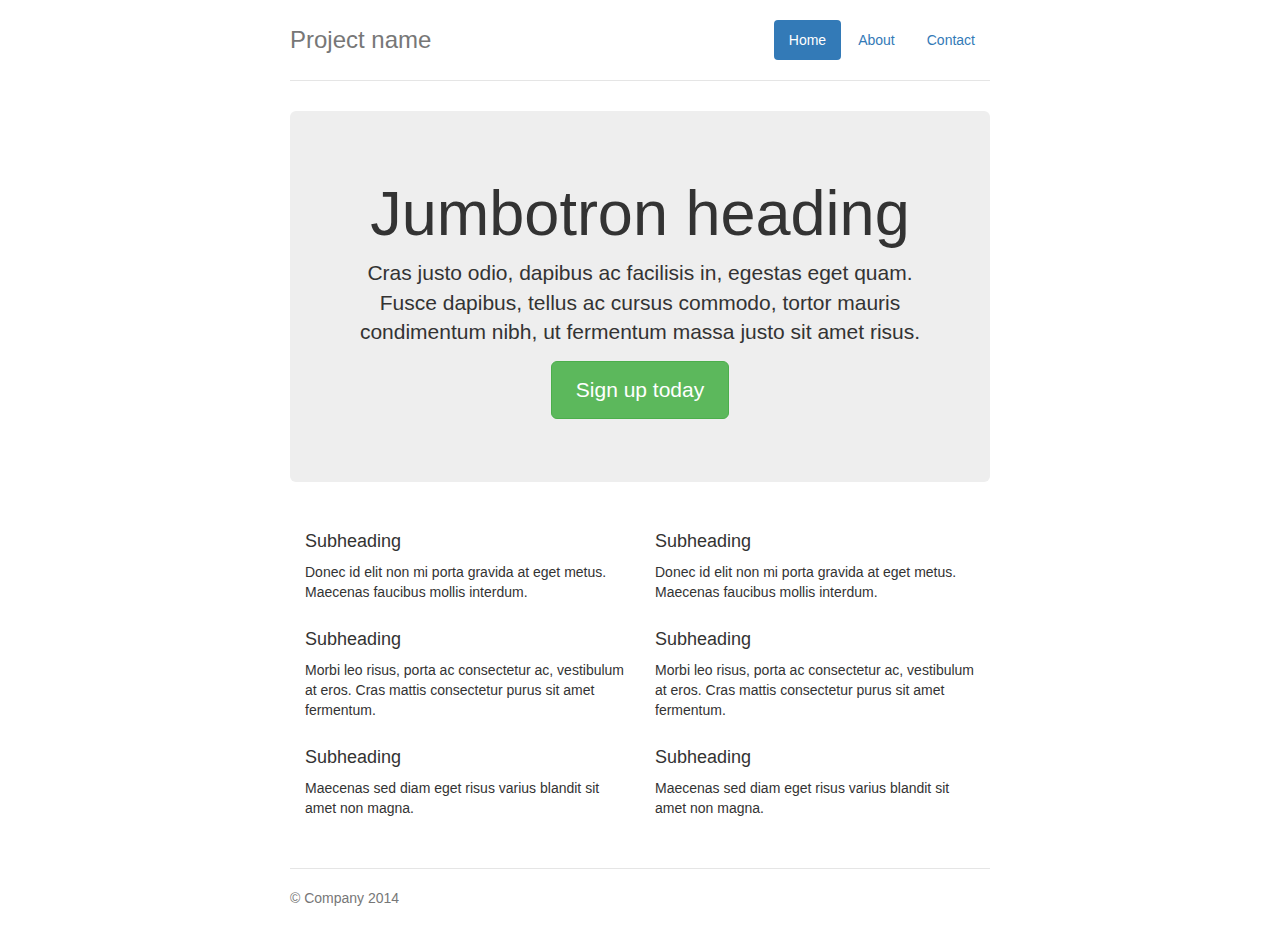
<file: training3/bootstrap-3.3.4/docs/examples/jumbotron-narrow/index.html>
<!DOCTYPE html>
<html lang="en">
  <head>
    <meta charset="utf-8">
    <meta http-equiv="X-UA-Compatible" content="IE=edge">
    <meta name="viewport" content="width=device-width, initial-scale=1">
    <!-- The above 3 meta tags *must* come first in the head; any other head content must come *after* these tags -->
    <meta name="description" content="">
    <meta name="author" content="">
    <link rel="icon" href="../../favicon.ico">

    <title>Narrow Jumbotron Template for Bootstrap</title>

    <!-- Bootstrap core CSS -->
    <link href="../../dist/css/bootstrap.min.css" rel="stylesheet">

    <!-- Custom styles for this template -->
    <link href="jumbotron-narrow.css" rel="stylesheet">

    <!-- Just for debugging purposes. Don't actually copy these 2 lines! -->
    <!--[if lt IE 9]><script src="../../assets/js/ie8-responsive-file-warning.js"></script><![endif]-->
    <script src="../../assets/js/ie-emulation-modes-warning.js"></script>

    <!-- HTML5 shim and Respond.js for IE8 support of HTML5 elements and media queries -->
    <!--[if lt IE 9]>
      <script src="https://oss.maxcdn.com/html5shiv/3.7.2/html5shiv.min.js"></script>
      <script src="https://oss.maxcdn.com/respond/1.4.2/respond.min.js"></script>
    <![endif]-->
  </head>

  <body>

    <div class="container">
      <div class="header clearfix">
        <nav>
          <ul class="nav nav-pills pull-right">
            <li role="presentation" class="active"><a href="#">Home</a></li>
            <li role="presentation"><a href="#">About</a></li>
            <li role="presentation"><a href="#">Contact</a></li>
          </ul>
        </nav>
        <h3 class="text-muted">Project name</h3>
      </div>

      <div class="jumbotron">
        <h1>Jumbotron heading</h1>
        <p class="lead">Cras justo odio, dapibus ac facilisis in, egestas eget quam. Fusce dapibus, tellus ac cursus commodo, tortor mauris condimentum nibh, ut fermentum massa justo sit amet risus.</p>
        <p><a class="btn btn-lg btn-success" href="#" role="button">Sign up today</a></p>
      </div>

      <div class="row marketing">
        <div class="col-lg-6">
          <h4>Subheading</h4>
          <p>Donec id elit non mi porta gravida at eget metus. Maecenas faucibus mollis interdum.</p>

          <h4>Subheading</h4>
          <p>Morbi leo risus, porta ac consectetur ac, vestibulum at eros. Cras mattis consectetur purus sit amet fermentum.</p>

          <h4>Subheading</h4>
          <p>Maecenas sed diam eget risus varius blandit sit amet non magna.</p>
        </div>

        <div class="col-lg-6">
          <h4>Subheading</h4>
          <p>Donec id elit non mi porta gravida at eget metus. Maecenas faucibus mollis interdum.</p>

          <h4>Subheading</h4>
          <p>Morbi leo risus, porta ac consectetur ac, vestibulum at eros. Cras mattis consectetur purus sit amet fermentum.</p>

          <h4>Subheading</h4>
          <p>Maecenas sed diam eget risus varius blandit sit amet non magna.</p>
        </div>
      </div>

      <footer class="footer">
        <p>&copy; Company 2014</p>
      </footer>

    </div> <!-- /container -->


    <!-- IE10 viewport hack for Surface/desktop Windows 8 bug -->
    <script src="../../assets/js/ie10-viewport-bug-workaround.js"></script>
  </body>
</html>
</file>
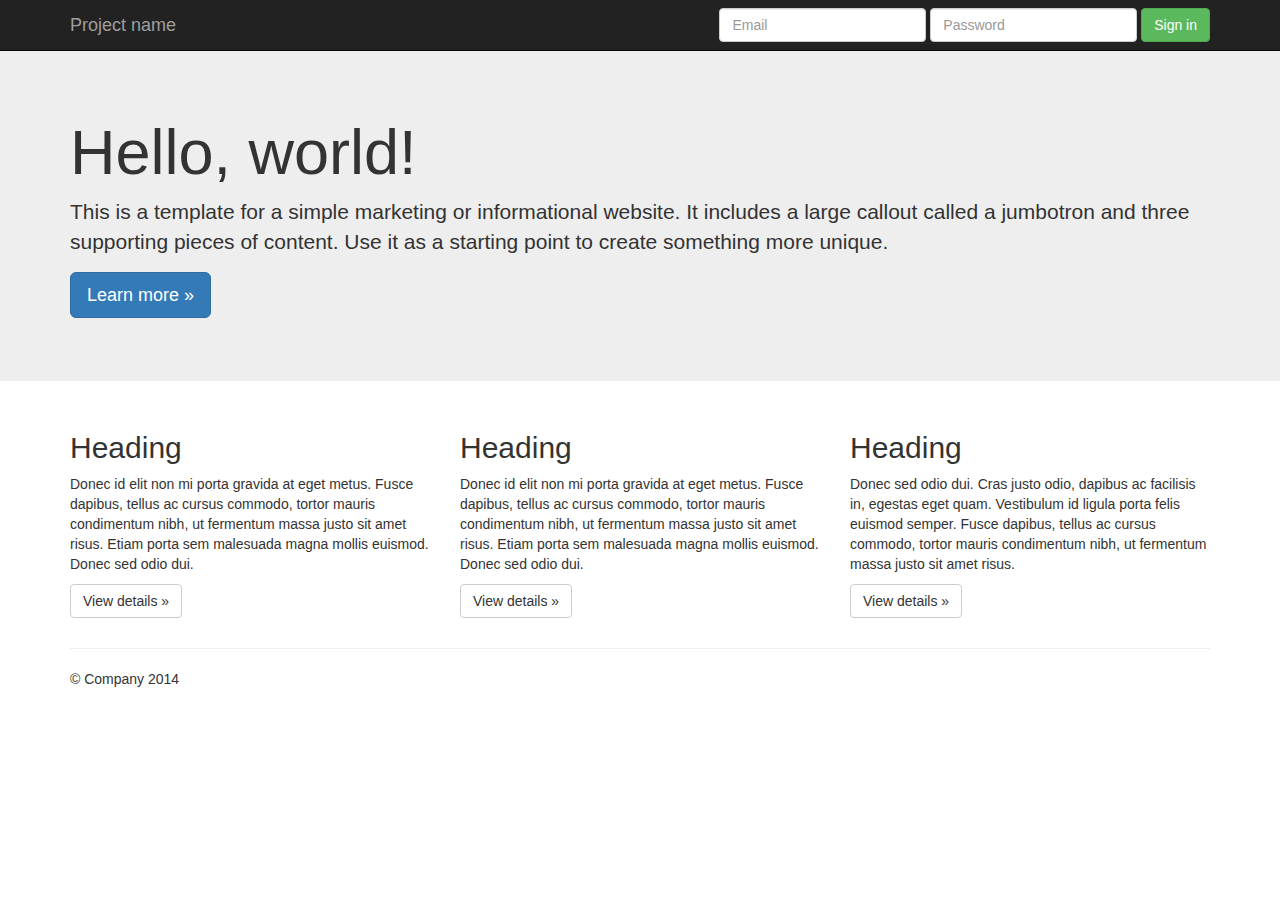
<file: training3/bootstrap-3.3.4/docs/examples/jumbotron/index.html>
<!DOCTYPE html>
<html lang="en">
  <head>
    <meta charset="utf-8">
    <meta http-equiv="X-UA-Compatible" content="IE=edge">
    <meta name="viewport" content="width=device-width, initial-scale=1">
    <!-- The above 3 meta tags *must* come first in the head; any other head content must come *after* these tags -->
    <meta name="description" content="">
    <meta name="author" content="">
    <link rel="icon" href="../../favicon.ico">

    <title>Jumbotron Template for Bootstrap</title>

    <!-- Bootstrap core CSS -->
    <link href="../../dist/css/bootstrap.min.css" rel="stylesheet">

    <!-- Custom styles for this template -->
    <link href="jumbotron.css" rel="stylesheet">

    <!-- Just for debugging purposes. Don't actually copy these 2 lines! -->
    <!--[if lt IE 9]><script src="../../assets/js/ie8-responsive-file-warning.js"></script><![endif]-->
    <script src="../../assets/js/ie-emulation-modes-warning.js"></script>

    <!-- HTML5 shim and Respond.js for IE8 support of HTML5 elements and media queries -->
    <!--[if lt IE 9]>
      <script src="https://oss.maxcdn.com/html5shiv/3.7.2/html5shiv.min.js"></script>
      <script src="https://oss.maxcdn.com/respond/1.4.2/respond.min.js"></script>
    <![endif]-->
  </head>

  <body>

    <nav class="navbar navbar-inverse navbar-fixed-top">
      <div class="container">
        <div class="navbar-header">
          <button type="button" class="navbar-toggle collapsed" data-toggle="collapse" data-target="#navbar" aria-expanded="false" aria-controls="navbar">
            <span class="sr-only">Toggle navigation</span>
            <span class="icon-bar"></span>
            <span class="icon-bar"></span>
            <span class="icon-bar"></span>
          </button>
          <a class="navbar-brand" href="#">Project name</a>
        </div>
        <div id="navbar" class="navbar-collapse collapse">
          <form class="navbar-form navbar-right">
            <div class="form-group">
              <input type="text" placeholder="Email" class="form-control">
            </div>
            <div class="form-group">
              <input type="password" placeholder="Password" class="form-control">
            </div>
            <button type="submit" class="btn btn-success">Sign in</button>
          </form>
        </div><!--/.navbar-collapse -->
      </div>
    </nav>

    <!-- Main jumbotron for a primary marketing message or call to action -->
    <div class="jumbotron">
      <div class="container">
        <h1>Hello, world!</h1>
        <p>This is a template for a simple marketing or informational website. It includes a large callout called a jumbotron and three supporting pieces of content. Use it as a starting point to create something more unique.</p>
        <p><a class="btn btn-primary btn-lg" href="#" role="button">Learn more &raquo;</a></p>
      </div>
    </div>

    <div class="container">
      <!-- Example row of columns -->
      <div class="row">
        <div class="col-md-4">
          <h2>Heading</h2>
          <p>Donec id elit non mi porta gravida at eget metus. Fusce dapibus, tellus ac cursus commodo, tortor mauris condimentum nibh, ut fermentum massa justo sit amet risus. Etiam porta sem malesuada magna mollis euismod. Donec sed odio dui. </p>
          <p><a class="btn btn-default" href="#" role="button">View details &raquo;</a></p>
        </div>
        <div class="col-md-4">
          <h2>Heading</h2>
          <p>Donec id elit non mi porta gravida at eget metus. Fusce dapibus, tellus ac cursus commodo, tortor mauris condimentum nibh, ut fermentum massa justo sit amet risus. Etiam porta sem malesuada magna mollis euismod. Donec sed odio dui. </p>
          <p><a class="btn btn-default" href="#" role="button">View details &raquo;</a></p>
       </div>
        <div class="col-md-4">
          <h2>Heading</h2>
          <p>Donec sed odio dui. Cras justo odio, dapibus ac facilisis in, egestas eget quam. Vestibulum id ligula porta felis euismod semper. Fusce dapibus, tellus ac cursus commodo, tortor mauris condimentum nibh, ut fermentum massa justo sit amet risus.</p>
          <p><a class="btn btn-default" href="#" role="button">View details &raquo;</a></p>
        </div>
      </div>

      <hr>

      <footer>
        <p>&copy; Company 2014</p>
      </footer>
    </div> <!-- /container -->


    <!-- Bootstrap core JavaScript
    ================================================== -->
    <!-- Placed at the end of the document so the pages load faster -->
    <script src="https://ajax.googleapis.com/ajax/libs/jquery/1.11.2/jquery.min.js"></script>
    <script src="../../dist/js/bootstrap.min.js"></script>
    <!-- IE10 viewport hack for Surface/desktop Windows 8 bug -->
    <script src="../../assets/js/ie10-viewport-bug-workaround.js"></script>
  </body>
</html>
</file>
<file: blog/blog.css>
/*Globals*/
body{
	font-family:Georgia,"Times New Roman",Times,serif;
	color:#555;
}
h1,.h1,
h2,.h2,
h3,.h3,
h4,.h4,
h5,.h5,
h6,.h6{
	margin-top:0;
	font-family: "Helvetica Neue",Helvetica,Arial,sans-serif;
	font-weight:normal;
	color:#333;
}

/*Override Bootstrap's default container.*/
@media(min-width:1200px){
	.container{
		width:970px;
	}
}

/*Masthead for nav*/
.blog-masthead{
	background-color:#428bca;
	-webkit-box-shadow:inset 0 -2px 5px rgba(0,0,0,.1);
		box-shadow:inset 0 -2px 5px rgba(0,0,0,.1);
}

/*Nav links*/
.blog-nav-item{
	position:relative;
	display:inline-block;
	padding:10px;
	font-weight:500;
	color:#cdddeb;
}
.blog-nav-item:hover,
.blog-nav-item:focus{
	color:#fff;
	text-decoration: none;
}

/*Active state gets a caret at the bottom*/
.blog-nav .active{
	color: #fff;
}
.blog-nav .active:after {
	position:absolute;
	bottom:0;
	left:50%;
	width:0;
	height:0;
	margin-left:middle;
	content:"";
	border-right:5px solid transparent;
	border-bottom: 5px solid;
	border-left: 5px solid transparent;
} 

/*Blog name and desciption*/
.blog-header{
	padding-top:20px;
	padding-bottom: 20px;
}
.blog-title{
	margin-top:30px;
	margin-bottom:0;
	font-size:60px;
	font-weight:normal;
}
.blog-description{
	font-size:20px;
	color:#999;
}

/*Main column and sidebar layout*/
.blog-main{
	font-size:18px;
	line-height:1.5;
}

/*Sidebar modules for boxing content*/
.sidebar-module{
	padding:15px;
	margin:0 -5px 15px;
}
.sidebar-module-inset{
	padding:15px;
	background-color:#f5f5f5;
	border-radius: 4px;
}
.sidebar-module-inset p:last-child,
.sidebar-module-inset ul:last-child,
.sidebar-module-inset ol:last-child{
	margin-bottom:0;
} 

/*Pagination*/
.pager{
	margin-bottom:60px;
	text-align:left;
}
.pager > li >a {
	width: 140px;
	padding: 10px 20px;
	text-align:center;
	border-radius:30px;
}

/*Blog posts*/
.blog-post{
	margin-bottom: 60px;
}
.blog-post-title{
	margin-bottom: 5px;
	font-size:40px;
}
.blog-post-meta{
	margin-bottom: 20px;
	color: #999;
}

/*Footer*/
.blog-footer{
	padding: 40px 0;
	color:#999;
	text-align:center;
	background-color:#f9f9f9;
	border-top: 1px solid #e5e5e5;
}
.blog-footer p:last-child{
	margin-bottom: 0;
}
</file>
<file: carousel/carousel.css>
/*GLOBAL STYLES
--------------------------------------------------*/
/*Padding below the footer and lighter body text*/

body{
	padding-bottom: 40px;
	color:#5a5a5a;
}

/*CUSTOMIZE THE NAVBAR
-------------------------------------------------------*/
 /*Special class on .container surrounding .avbar, used for positioning it into place.*/
 .navbar-wrapper{
 	position:absolute;
 	top:0;
 	right: 0;
 	left: 0;
 	z-index: 20;
 }

  /*Flip around the padding for proper display in narrow viewports*/
  .navbar-wrapper > .container {
  	padding-right: 0;
  	padding-left: 0;
  }
  .navbar-wrapper .navbar{
  	padding-right: 15px;
  	padding-left: 15px;
  }
  .navbar-wrapper .navbar .container {
  	width: auto;
  }

   /*CUSTOMIZE THE CAROUSEL
   --------------------------------------------------------*/
    /*Carousel base class*/
    .carousel{
    	height: 500px;
    	margin-bottom:60px;
    }
     /*Since positioning the image, we need to help out the caption*/
     .carousel-caption{
     	z-index:10;
     }

      /*Declare heights because of positioning of img element*/
      .carousel .item {
      	height: 500px;
      	background-color: #777;
      }
     .carousel-inner > .item >img {
     	position: absolute;
     	top: 0;
     	left: 0;
     	min-width:100%;
     	height:500px;
     }

     /*MARKETING CONTENT
     --------------------------------------------------*/
     /*Center align the text within the three columns below the carousel*/
     .marketing .col-lg-4 {
     	margin-bottom: 20px;
     	text-align:center;
     }
     .marketing h2 {
     	font-weight:normal;
     }
     .marketing .col-lg-4 p{
     	margin-right:10px;
     	margin-left: 10px;
     }

     /*Featurettes
     -----------------------------------------------*/
     .featurette-divider {
     	margin: 80px 0; Space/* out the Bootstrap <hr> more */
     }

     /*Thin out the marketing headings*/
     .featurette-heading {
     	font-weight: 300;
     	line-height: 1;
     	letter-spacing: -1px;
     }

     /*RESPONSIVE CSS
     ------------------------------------------------*/

     @media (min-width: 768px ){
     	/*Navbar positioning foo*/
     	.navbar-wrapper{
     		margin-top: 20px;
     	}
     	.navbar-wrapper .container{
     		padding-right: 15px;
     		padding-left:15px;
     	}
     	.navbar-wrapper .navbar{
     		padding-right: 0;
     		padding-left:0;
     	}

     	/*The navbar becomes detached from the top, so we round the corners*/
     	.navbar-wrapper .navbar {
     		border-radius:4px;
     	}

     	/*Bump up isze of carousel content*/
     	.carousel-caption p {
     		margin-bottom: 20px;
     		font-size: 21px;
     		line-height:1.4;
     	}

     	.featurette-heading {
     		font-size: 50px;
     	}
     }

     @media (min-width: 992px) {
     	.featurette-heading{
     		margin-top: 120px;
     	}
     }
</file>
<file: cover/cover.css>
/*Globals*/

/*Links*/
a,
a:focus,
a:hover {
	color:#fff;
}

/*Custom default button*/
.btn-default,
.btn-default:hover,
.btn-default:focus {
	color:#333;
	text-shadow:none; /*Prevent inheritence from `body`*/
	background-color:#fff;
	border: 1px solid #fff;
}

/*Base structure*/
html,
body {
	height: 100%;
	background-color:#333;
}
body {
	color:#fff;
	text-align:center;
	text-shadow: 0 1px 3px rgba(0,0,0,.5);
}

/*Extra markup and styles for table-esque vertical and horizontal centering */
.site-wrapper {
	display:table;
	width:100%;
	height: 100%; /* For at least Firefox*/
	min-height: 100%;
	-webkit-box-shadow: inset 0 0 100px rgba(0,0,0,.5);
		-box-shadow:inset 0 0 100px rgba(0,0,0,.5);
}
.site-wrapper-inner {
	display:table-cell;
	vertical-align: top;
}
.cover-container {
	margin-right: auto;
	margin-left: auto;
}

/* Padding for spacing */
.inner {
	padding: 30px;
}

/*Header*/
.masthead-brand {
	margin-top: 10px;
	margin-bottom: 10px;
}

.masthead-nav >li{
	display: inline-block;
}
.masthead-nav > li + li {
	margin-left: 20px;
}
.masthead-nav >li >a {
	padding-right: 0;
	padding-left: 0;
	font-size:16px;
	font-weight: bold;
	color:#fff; /* IE8 proofing*/
	color: rgba(255,255,255,.75);
	border-bottom: 2px solid transparent;
}
.masthead-nav > li >a:hover,
.masthead-nav >li >a:focus {
	background-color:transparent;
	border-bottom-color:#a9a9a9;
	border-bottom-color:rgba(255,255,255,.25);
}
.masthead-nav > .active >a,
.masthead-nav > .active >a:hover,
.masthead-nav > .active >a:focus{
	color:#fff;
	border-bottom-color:#fff;
}

@media(min-width: 768px ){
	.masthead-brand{
		float:left;
	}
	.masthead-nav{
		float:right;
	}
}

/*Cover*/
.cover{
	padding: 0 20px;
}
.cover .btn-lg {
	padding: 10px 20px;
	font-weight:bold;
}

/*Footer*/
.mastfoot{
	color:#999; /* IE8 proofing */
	color:rgba(255,255,255.5);
}

/*Affix and center*/
@media(min-width: 768px){
	/*Pull out the header and footer*/
	.masthead{
		position:fixed;
		top: 0;
	}
	.mastfoot{
		position:fixed;
		bottom:0;
	}
	/*Start the vertical centering*/
	.site-wrapper-inner{
		vertical-align: middle;
	}
	/*Handle the widths*/
	.masthead,
	.mastfoot,
	.cover-container{
		width:100%; /* Must be percentage or pixels for horizontal alignment*/
	}
}

@media(min-width: 992px){
	.masthead,
	.mastfoot,
	.cover-container{
		width: 700px;
	}
}
</file>
<file: training3/bootstrap-3.3.4/docs/examples/blog/blog.css>
/*
 * Globals
 */

body {
  font-family: Georgia, "Times New Roman", Times, serif;
  color: #555;
}

h1, .h1,
h2, .h2,
h3, .h3,
h4, .h4,
h5, .h5,
h6, .h6 {
  margin-top: 0;
  font-family: "Helvetica Neue", Helvetica, Arial, sans-serif;
  font-weight: normal;
  color: #333;
}


/*
 * Override Bootstrap's default container.
 */

@media (min-width: 1200px) {
  .container {
    width: 970px;
  }
}


/*
 * Masthead for nav
 */

.blog-masthead {
  background-color: #428bca;
  -webkit-box-shadow: inset 0 -2px 5px rgba(0,0,0,.1);
          box-shadow: inset 0 -2px 5px rgba(0,0,0,.1);
}

/* Nav links */
.blog-nav-item {
  position: relative;
  display: inline-block;
  padding: 10px;
  font-weight: 500;
  color: #cdddeb;
}
.blog-nav-item:hover,
.blog-nav-item:focus {
  color: #fff;
  text-decoration: none;
}

/* Active state gets a caret at the bottom */
.blog-nav .active {
  color: #fff;
}
.blog-nav .active:after {
  position: absolute;
  bottom: 0;
  left: 50%;
  width: 0;
  height: 0;
  margin-left: -5px;
  vertical-align: middle;
  content: " ";
  border-right: 5px solid transparent;
  border-bottom: 5px solid;
  border-left: 5px solid transparent;
}


/*
 * Blog name and description
 */

.blog-header {
  padding-top: 20px;
  padding-bottom: 20px;
}
.blog-title {
  margin-top: 30px;
  margin-bottom: 0;
  font-size: 60px;
  font-weight: normal;
}
.blog-description {
  font-size: 20px;
  color: #999;
}


/*
 * Main column and sidebar layout
 */

.blog-main {
  font-size: 18px;
  line-height: 1.5;
}

/* Sidebar modules for boxing content */
.sidebar-module {
  padding: 15px;
  margin: 0 -15px 15px;
}
.sidebar-module-inset {
  padding: 15px;
  background-color: #f5f5f5;
  border-radius: 4px;
}
.sidebar-module-inset p:last-child,
.sidebar-module-inset ul:last-child,
.sidebar-module-inset ol:last-child {
  margin-bottom: 0;
}


/* Pagination */
.pager {
  margin-bottom: 60px;
  text-align: left;
}
.pager > li > a {
  width: 140px;
  padding: 10px 20px;
  text-align: center;
  border-radius: 30px;
}


/*
 * Blog posts
 */

.blog-post {
  margin-bottom: 60px;
}
.blog-post-title {
  margin-bottom: 5px;
  font-size: 40px;
}
.blog-post-meta {
  margin-bottom: 20px;
  color: #999;
}


/*
 * Footer
 */

.blog-footer {
  padding: 40px 0;
  color: #999;
  text-align: center;
  background-color: #f9f9f9;
  border-top: 1px solid #e5e5e5;
}
.blog-footer p:last-child {
  margin-bottom: 0;
}
</file>
<file: training3/bootstrap-3.3.4/docs/examples/carousel/carousel.css>
/* GLOBAL STYLES
-------------------------------------------------- */
/* Padding below the footer and lighter body text */

body {
  padding-bottom: 40px;
  color: #5a5a5a;
}


/* CUSTOMIZE THE NAVBAR
-------------------------------------------------- */

/* Special class on .container surrounding .navbar, used for positioning it into place. */
.navbar-wrapper {
  position: absolute;
  top: 0;
  right: 0;
  left: 0;
  z-index: 20;
}

/* Flip around the padding for proper display in narrow viewports */
.navbar-wrapper > .container {
  padding-right: 0;
  padding-left: 0;
}
.navbar-wrapper .navbar {
  padding-right: 15px;
  padding-left: 15px;
}
.navbar-wrapper .navbar .container {
  width: auto;
}


/* CUSTOMIZE THE CAROUSEL
-------------------------------------------------- */

/* Carousel base class */
.carousel {
  height: 500px;
  margin-bottom: 60px;
}
/* Since positioning the image, we need to help out the caption */
.carousel-caption {
  z-index: 10;
}

/* Declare heights because of positioning of img element */
.carousel .item {
  height: 500px;
  background-color: #777;
}
.carousel-inner > .item > img {
  position: absolute;
  top: 0;
  left: 0;
  min-width: 100%;
  height: 500px;
}


/* MARKETING CONTENT
-------------------------------------------------- */

/* Center align the text within the three columns below the carousel */
.marketing .col-lg-4 {
  margin-bottom: 20px;
  text-align: center;
}
.marketing h2 {
  font-weight: normal;
}
.marketing .col-lg-4 p {
  margin-right: 10px;
  margin-left: 10px;
}


/* Featurettes
------------------------- */

.featurette-divider {
  margin: 80px 0; /* Space out the Bootstrap <hr> more */
}

/* Thin out the marketing headings */
.featurette-heading {
  font-weight: 300;
  line-height: 1;
  letter-spacing: -1px;
}


/* RESPONSIVE CSS
-------------------------------------------------- */

@media (min-width: 768px) {
  /* Navbar positioning foo */
  .navbar-wrapper {
    margin-top: 20px;
  }
  .navbar-wrapper .container {
    padding-right: 15px;
    padding-left: 15px;
  }
  .navbar-wrapper .navbar {
    padding-right: 0;
    padding-left: 0;
  }

  /* The navbar becomes detached from the top, so we round the corners */
  .navbar-wrapper .navbar {
    border-radius: 4px;
  }

  /* Bump up size of carousel content */
  .carousel-caption p {
    margin-bottom: 20px;
    font-size: 21px;
    line-height: 1.4;
  }

  .featurette-heading {
    font-size: 50px;
  }
}

@media (min-width: 992px) {
  .featurette-heading {
    margin-top: 120px;
  }
}
</file>
<file: training3/bootstrap-3.3.4/docs/examples/cover/cover.css>
/*
 * Globals
 */

/* Links */
a,
a:focus,
a:hover {
  color: #fff;
}

/* Custom default button */
.btn-default,
.btn-default:hover,
.btn-default:focus {
  color: #333;
  text-shadow: none; /* Prevent inheritence from `body` */
  background-color: #fff;
  border: 1px solid #fff;
}


/*
 * Base structure
 */

html,
body {
  height: 100%;
  background-color: #333;
}
body {
  color: #fff;
  text-align: center;
  text-shadow: 0 1px 3px rgba(0,0,0,.5);
}

/* Extra markup and styles for table-esque vertical and horizontal centering */
.site-wrapper {
  display: table;
  width: 100%;
  height: 100%; /* For at least Firefox */
  min-height: 100%;
  -webkit-box-shadow: inset 0 0 100px rgba(0,0,0,.5);
          box-shadow: inset 0 0 100px rgba(0,0,0,.5);
}
.site-wrapper-inner {
  display: table-cell;
  vertical-align: top;
}
.cover-container {
  margin-right: auto;
  margin-left: auto;
}

/* Padding for spacing */
.inner {
  padding: 30px;
}


/*
 * Header
 */
.masthead-brand {
  margin-top: 10px;
  margin-bottom: 10px;
}

.masthead-nav > li {
  display: inline-block;
}
.masthead-nav > li + li {
  margin-left: 20px;
}
.masthead-nav > li > a {
  padding-right: 0;
  padding-left: 0;
  font-size: 16px;
  font-weight: bold;
  color: #fff; /* IE8 proofing */
  color: rgba(255,255,255,.75);
  border-bottom: 2px solid transparent;
}
.masthead-nav > li > a:hover,
.masthead-nav > li > a:focus {
  background-color: transparent;
  border-bottom-color: #a9a9a9;
  border-bottom-color: rgba(255,255,255,.25);
}
.masthead-nav > .active > a,
.masthead-nav > .active > a:hover,
.masthead-nav > .active > a:focus {
  color: #fff;
  border-bottom-color: #fff;
}

@media (min-width: 768px) {
  .masthead-brand {
    float: left;
  }
  .masthead-nav {
    float: right;
  }
}


/*
 * Cover
 */

.cover {
  padding: 0 20px;
}
.cover .btn-lg {
  padding: 10px 20px;
  font-weight: bold;
}


/*
 * Footer
 */

.mastfoot {
  color: #999; /* IE8 proofing */
  color: rgba(255,255,255,.5);
}


/*
 * Affix and center
 */

@media (min-width: 768px) {
  /* Pull out the header and footer */
  .masthead {
    position: fixed;
    top: 0;
  }
  .mastfoot {
    position: fixed;
    bottom: 0;
  }
  /* Start the vertical centering */
  .site-wrapper-inner {
    vertical-align: middle;
  }
  /* Handle the widths */
  .masthead,
  .mastfoot,
  .cover-container {
    width: 100%; /* Must be percentage or pixels for horizontal alignment */
  }
}

@media (min-width: 992px) {
  .masthead,
  .mastfoot,
  .cover-container {
    width: 700px;
  }
}
</file>
<file: training3/bootstrap-3.3.4/docs/examples/dashboard/dashboard.css>
/*
 * Base structure
 */

/* Move down content because we have a fixed navbar that is 50px tall */
body {
  padding-top: 50px;
}


/*
 * Global add-ons
 */

.sub-header {
  padding-bottom: 10px;
  border-bottom: 1px solid #eee;
}

/*
 * Top navigation
 * Hide default border to remove 1px line.
 */
.navbar-fixed-top {
  border: 0;
}

/*
 * Sidebar
 */

/* Hide for mobile, show later */
.sidebar {
  display: none;
}
@media (min-width: 768px) {
  .sidebar {
    position: fixed;
    top: 51px;
    bottom: 0;
    left: 0;
    z-index: 1000;
    display: block;
    padding: 20px;
    overflow-x: hidden;
    overflow-y: auto; /* Scrollable contents if viewport is shorter than content. */
    background-color: #f5f5f5;
    border-right: 1px solid #eee;
  }
}

/* Sidebar navigation */
.nav-sidebar {
  margin-right: -21px; /* 20px padding + 1px border */
  margin-bottom: 20px;
  margin-left: -20px;
}
.nav-sidebar > li > a {
  padding-right: 20px;
  padding-left: 20px;
}
.nav-sidebar > .active > a,
.nav-sidebar > .active > a:hover,
.nav-sidebar > .active > a:focus {
  color: #fff;
  background-color: #428bca;
}


/*
 * Main content
 */

.main {
  padding: 20px;
}
@media (min-width: 768px) {
  .main {
    padding-right: 40px;
    padding-left: 40px;
  }
}
.main .page-header {
  margin-top: 0;
}


/*
 * Placeholder dashboard ideas
 */

.placeholders {
  margin-bottom: 30px;
  text-align: center;
}
.placeholders h4 {
  margin-bottom: 0;
}
.placeholder {
  margin-bottom: 20px;
}
.placeholder img {
  display: inline-block;
  border-radius: 50%;
}
</file>
<file: training3/bootstrap-3.3.4/docs/examples/grid/grid.css>
h4 {
  margin-top: 25px;
}
.row {
  margin-bottom: 20px;
}
.row .row {
  margin-top: 10px;
  margin-bottom: 0;
}
[class*="col-"] {
  padding-top: 15px;
  padding-bottom: 15px;
  background-color: #eee;
  background-color: rgba(86,61,124,.15);
  border: 1px solid #ddd;
  border: 1px solid rgba(86,61,124,.2);
}

hr {
  margin-top: 40px;
  margin-bottom: 40px;
}
</file>
<file: training3/bootstrap-3.3.4/docs/examples/jumbotron-narrow/jumbotron-narrow.css>
/* Space out content a bit */
body {
  padding-top: 20px;
  padding-bottom: 20px;
}

/* Everything but the jumbotron gets side spacing for mobile first views */
.header,
.marketing,
.footer {
  padding-right: 15px;
  padding-left: 15px;
}

/* Custom page header */
.header {
  padding-bottom: 20px;
  border-bottom: 1px solid #e5e5e5;
}
/* Make the masthead heading the same height as the navigation */
.header h3 {
  margin-top: 0;
  margin-bottom: 0;
  line-height: 40px;
}

/* Custom page footer */
.footer {
  padding-top: 19px;
  color: #777;
  border-top: 1px solid #e5e5e5;
}

/* Customize container */
@media (min-width: 768px) {
  .container {
    max-width: 730px;
  }
}
.container-narrow > hr {
  margin: 30px 0;
}

/* Main marketing message and sign up button */
.jumbotron {
  text-align: center;
  border-bottom: 1px solid #e5e5e5;
}
.jumbotron .btn {
  padding: 14px 24px;
  font-size: 21px;
}

/* Supporting marketing content */
.marketing {
  margin: 40px 0;
}
.marketing p + h4 {
  margin-top: 28px;
}

/* Responsive: Portrait tablets and up */
@media screen and (min-width: 768px) {
  /* Remove the padding we set earlier */
  .header,
  .marketing,
  .footer {
    padding-right: 0;
    padding-left: 0;
  }
  /* Space out the masthead */
  .header {
    margin-bottom: 30px;
  }
  /* Remove the bottom border on the jumbotron for visual effect */
  .jumbotron {
    border-bottom: 0;
  }
}
</file>
<file: training3/bootstrap-3.3.4/docs/examples/jumbotron/jumbotron.css>
/* Move down content because we have a fixed navbar that is 50px tall */
body {
  padding-top: 50px;
  padding-bottom: 20px;
}
</file>
<file: training3/bootstrap-3.3.4/js/tests/vendor/qunit.css>
/*!
 * QUnit 1.17.1
 * http://qunitjs.com/
 *
 * Copyright jQuery Foundation and other contributors
 * Released under the MIT license
 * http://jquery.org/license
 *
 * Date: 2015-01-20T19:39Z
 */

/** Font Family and Sizes */

#qunit-tests, #qunit-header, #qunit-banner, #qunit-testrunner-toolbar, #qunit-userAgent, #qunit-testresult {
	font-family: "Helvetica Neue Light", "HelveticaNeue-Light", "Helvetica Neue", Calibri, Helvetica, Arial, sans-serif;
}

#qunit-testrunner-toolbar, #qunit-userAgent, #qunit-testresult, #qunit-tests li { font-size: small; }
#qunit-tests { font-size: smaller; }


/** Resets */

#qunit-tests, #qunit-header, #qunit-banner, #qunit-userAgent, #qunit-testresult, #qunit-modulefilter {
	margin: 0;
	padding: 0;
}


/** Header */

#qunit-header {
	padding: 0.5em 0 0.5em 1em;

	color: #8699A4;
	background-color: #0D3349;

	font-size: 1.5em;
	line-height: 1em;
	font-weight: 400;

	border-radius: 5px 5px 0 0;
}

#qunit-header a {
	text-decoration: none;
	color: #C2CCD1;
}

#qunit-header a:hover,
#qunit-header a:focus {
	color: #FFF;
}

#qunit-testrunner-toolbar label {
	display: inline-block;
	padding: 0 0.5em 0 0.1em;
}

#qunit-banner {
	height: 5px;
}

#qunit-testrunner-toolbar {
	padding: 0.5em 1em 0.5em 1em;
	color: #5E740B;
	background-color: #EEE;
	overflow: hidden;
}

#qunit-userAgent {
	padding: 0.5em 1em 0.5em 1em;
	background-color: #2B81AF;
	color: #FFF;
	text-shadow: rgba(0, 0, 0, 0.5) 2px 2px 1px;
}

#qunit-modulefilter-container {
	float: right;
	padding: 0.2em;
}

.qunit-url-config {
	display: inline-block;
	padding: 0.1em;
}

.qunit-filter {
	display: block;
	float: right;
	margin-left: 1em;
}

/** Tests: Pass/Fail */

#qunit-tests {
	list-style-position: inside;
}

#qunit-tests li {
	padding: 0.4em 1em 0.4em 1em;
	border-bottom: 1px solid #FFF;
	list-style-position: inside;
}

#qunit-tests > li {
	display: none;
}

#qunit-tests li.running,
#qunit-tests li.pass,
#qunit-tests li.fail,
#qunit-tests li.skipped {
	display: list-item;
}

#qunit-tests.hidepass li.running,
#qunit-tests.hidepass li.pass {
	display: none;
}

#qunit-tests li strong {
	cursor: pointer;
}

#qunit-tests li.skipped strong {
	cursor: default;
}

#qunit-tests li a {
	padding: 0.5em;
	color: #C2CCD1;
	text-decoration: none;
}
#qunit-tests li a:hover,
#qunit-tests li a:focus {
	color: #000;
}

#qunit-tests li .runtime {
	float: right;
	font-size: smaller;
}

.qunit-assert-list {
	margin-top: 0.5em;
	padding: 0.5em;

	background-color: #FFF;

	border-radius: 5px;
}

.qunit-collapsed {
	display: none;
}

#qunit-tests table {
	border-collapse: collapse;
	margin-top: 0.2em;
}

#qunit-tests th {
	text-align: right;
	vertical-align: top;
	padding: 0 0.5em 0 0;
}

#qunit-tests td {
	vertical-align: top;
}

#qunit-tests pre {
	margin: 0;
	white-space: pre-wrap;
	word-wrap: break-word;
}

#qunit-tests del {
	background-color: #E0F2BE;
	color: #374E0C;
	text-decoration: none;
}

#qunit-tests ins {
	background-color: #FFCACA;
	color: #500;
	text-decoration: none;
}

/*** Test Counts */

#qunit-tests b.counts                       { color: #000; }
#qunit-tests b.passed                       { color: #5E740B; }
#qunit-tests b.failed                       { color: #710909; }

#qunit-tests li li {
	padding: 5px;
	background-color: #FFF;
	border-bottom: none;
	list-style-position: inside;
}

/*** Passing Styles */

#qunit-tests li li.pass {
	color: #3C510C;
	background-color: #FFF;
	border-left: 10px solid #C6E746;
}

#qunit-tests .pass                          { color: #528CE0; background-color: #D2E0E6; }
#qunit-tests .pass .test-name               { color: #366097; }

#qunit-tests .pass .test-actual,
#qunit-tests .pass .test-expected           { color: #999; }

#qunit-banner.qunit-pass                    { background-color: #C6E746; }

/*** Failing Styles */

#qunit-tests li li.fail {
	color: #710909;
	background-color: #FFF;
	border-left: 10px solid #EE5757;
	white-space: pre;
}

#qunit-tests > li:last-child {
	border-radius: 0 0 5px 5px;
}

#qunit-tests .fail                          { color: #000; background-color: #EE5757; }
#qunit-tests .fail .test-name,
#qunit-tests .fail .module-name             { color: #000; }

#qunit-tests .fail .test-actual             { color: #EE5757; }
#qunit-tests .fail .test-expected           { color: #008000; }

#qunit-banner.qunit-fail                    { background-color: #EE5757; }

/*** Skipped tests */

#qunit-tests .skipped {
	background-color: #EBECE9;
}

#qunit-tests .qunit-skipped-label {
	background-color: #F4FF77;
	display: inline-block;
	font-style: normal;
	color: #366097;
	line-height: 1.8em;
	padding: 0 0.5em;
	margin: -0.4em 0.4em -0.4em 0;
}

/** Result */

#qunit-testresult {
	padding: 0.5em 1em 0.5em 1em;

	color: #2B81AF;
	background-color: #D2E0E6;

	border-bottom: 1px solid #FFF;
}
#qunit-testresult .module-name {
	font-weight: 700;
}

/** Fixture */

#qunit-fixture {
	position: absolute;
	top: -10000px;
	left: -10000px;
	width: 1000px;
	height: 1000px;
}
</file>
